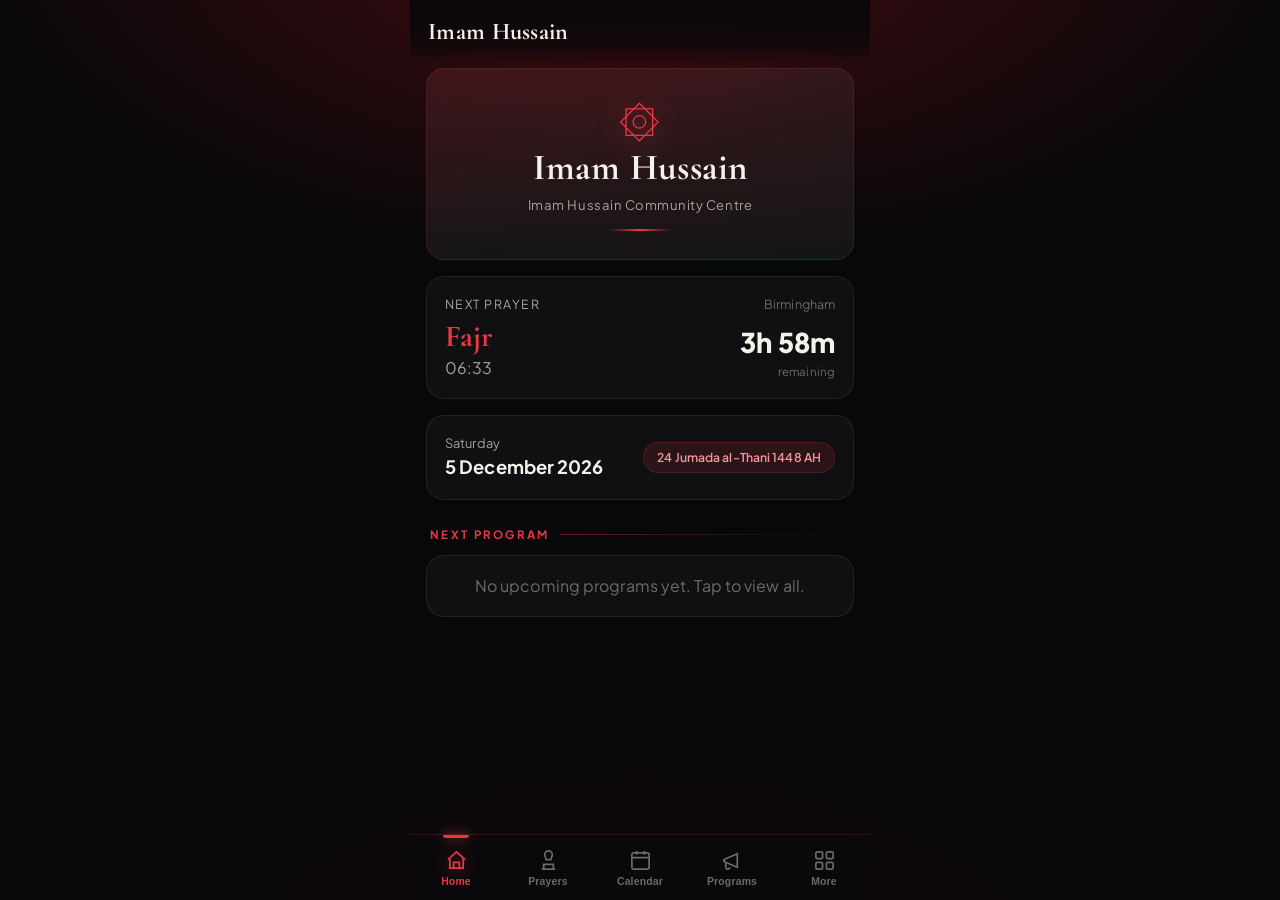
<file: index.html>
<!DOCTYPE html>
<html lang="en">
<head>
<meta charset="UTF-8">
<meta name="viewport" content="width=device-width, initial-scale=1.0, viewport-fit=cover, user-scalable=no">
<meta name="apple-mobile-web-app-capable" content="yes">
<meta name="mobile-web-app-capable" content="yes">
<meta name="apple-mobile-web-app-status-bar-style" content="black-translucent">
<meta name="apple-mobile-web-app-title" content="Imam Hussain">
<meta name="theme-color" content="#08080A">
<meta name="robots" content="noindex, nofollow">
<title>Imam Hussain</title>
<link rel="manifest" href="manifest.json">
<link rel="apple-touch-icon" href="icons/apple-touch-icon.png?v=2">
<link rel="icon" type="image/png" href="icons/icon-192.png?v=2">
<link rel="preconnect" href="https://fonts.googleapis.com">
<link rel="preconnect" href="https://fonts.gstatic.com" crossorigin>
<link href="https://fonts.googleapis.com/css2?family=Amiri:wght@400;700&family=Cormorant+Garamond:wght@500;600;700&family=Plus+Jakarta+Sans:wght@400;500;600;700;800&display=swap" rel="stylesheet">
<link rel="stylesheet" href="css/styles.css">
</head>
<body>
<div id="app">
  <header class="appbar">
    <button class="back" id="backBtn" hidden aria-label="Back">‹</button>
    <div class="title" id="appTitle">Imam Hussain</div>
    <div class="spacer"></div>
  </header>

  <main id="view"><div class="spinner"></div></main>

  <nav class="navbar" id="navbar"></nav>
</div>

<script type="module" src="js/app.js"></script>
</body>
</html>
</file>
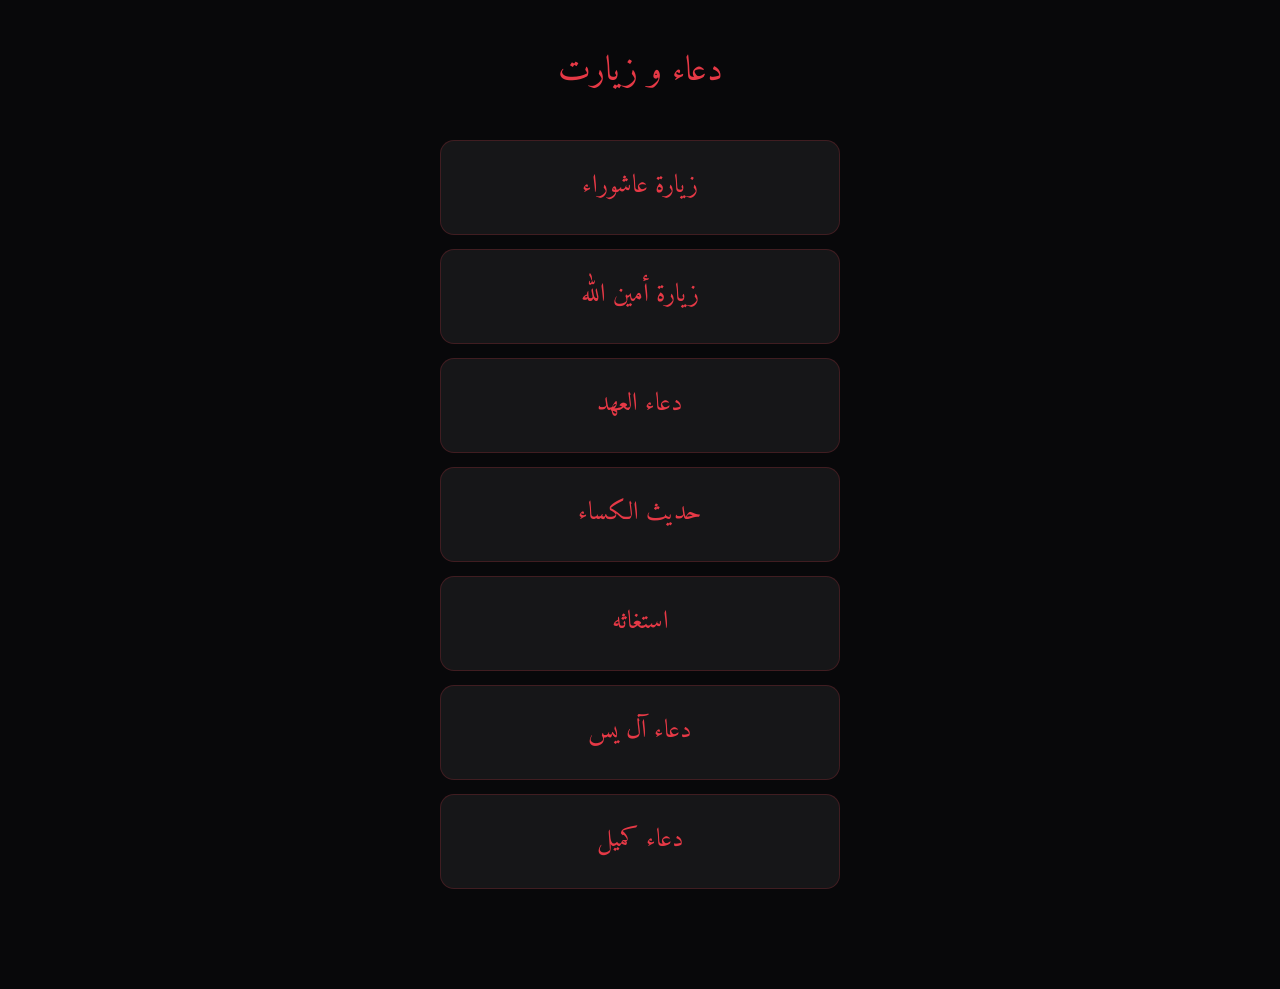
<file: dua/index.html>
<!DOCTYPE html>
<html lang="ar" dir="rtl">
<head>
<meta charset="UTF-8">
<meta name="viewport" content="width=device-width, initial-scale=1.0, user-scalable=no">
<meta name="apple-mobile-web-app-capable" content="yes">
<meta name="apple-mobile-web-app-status-bar-style" content="black-translucent">
<meta name="theme-color" content="#08080A">
<title>دعاء و زيارت</title>
<link rel="manifest" href="manifest.json">
<link rel="apple-touch-icon" href="icon-192.png">
<link rel="preconnect" href="https://fonts.googleapis.com">
<link rel="preconnect" href="https://fonts.gstatic.com" crossorigin>
<link href="https://fonts.googleapis.com/css2?family=Amiri:wght@400;700&family=Cormorant+Garamond:wght@600;700&family=Vazirmatn:wght@400;500;700&family=Plus+Jakarta+Sans:wght@400;600;700&display=swap" rel="stylesheet">
<style>
* { margin:0; padding:0; box-sizing:border-box; }
body {
  font-family: 'Traditional Arabic', 'Scheherazade', 'Amiri', serif;
  background: #08080A;
  color: #FFFFFF;
  min-height: 100vh;
  -webkit-user-select: none; user-select: none;
}

/* ===== MENU PAGE ===== */
#menuPage {
  display: flex;
  flex-direction: column;
  align-items: center;
  padding: 40px 20px 100px;
  min-height: 100vh;
}
.menu-title {
  color: #E63946;
  font-size: 2.2em;
  margin-bottom: 8px;
  text-align: center;
}
.menu-subtitle {
  color: #A8A29B;
  font-size: 1em;
  margin-bottom: 30px;
  text-align: center;
}
.menu-grid {
  display: flex;
  flex-direction: column;
  gap: 14px;
  width: 100%;
  max-width: 400px;
}
.menu-card {
  background: rgba(255,255,255,0.06);
  border: 1px solid rgba(230,57,70,0.2);
  border-radius: 14px;
  padding: 22px 20px;
  cursor: pointer;
  transition: all 0.2s;
  text-align: center;
}
.menu-card:hover, .menu-card:active {
  background: rgba(230,57,70,0.12);
  border-color: #E63946;
  transform: scale(1.02);
}
.menu-card-title {
  color: #E63946;
  font-size: 1.6em;
  margin-bottom: 4px;
}
.menu-card-desc {
  color: #A8A29B;
  font-size: 0.85em;
}

/* ===== READER PAGE ===== */
#readerPage {
  display: none;
  flex-direction: column;
  min-height: 100vh;
}
.reader-header {
  background: rgba(8,8,10,0.95);
  border-bottom: 1px solid rgba(230,57,70,0.3);
  padding: 14px 16px;
  display: flex;
  align-items: center;
  justify-content: space-between;
  position: sticky;
  top: 0;
  z-index: 10;
  backdrop-filter: blur(10px);
}
.back-btn {
  background: none;
  border: 1px solid rgba(230,57,70,0.4);
  color: #E63946;
  padding: 6px 14px;
  border-radius: 8px;
  font-size: 1em;
  cursor: pointer;
  font-family: inherit;
}
.back-btn:active { background: rgba(230,57,70,0.15); }
.reader-title {
  color: #E63946;
  font-size: 1.3em;
  flex: 1;
  text-align: center;
  margin: 0 10px;
}
.font-controls {
  display: flex;
  gap: 6px;
}
.font-btn {
  background: none;
  border: 1px solid rgba(230,57,70,0.4);
  color: #E63946;
  width: 32px;
  height: 32px;
  border-radius: 8px;
  font-size: 1.1em;
  cursor: pointer;
  display: flex;
  align-items: center;
  justify-content: center;
}
.font-btn:active { background: rgba(230,57,70,0.15); }

.reader-body {
  padding: 20px 18px 120px;
  flex: 1;
  overflow-y: auto;
}
.dua-text {
  font-size: 1.5em;
  line-height: 2.2;
  text-align: justify;
  color: #f0f0f0;
}
.dua-text .section-title {
  color: #E63946;
  font-size: 1.1em;
  text-align: center;
  display: block;
  margin: 20px 0 10px;
  font-weight: bold;
}
.dua-text .repeat-note {
  color: #A8A29B;
  font-size: 0.7em;
  text-align: center;
  display: block;
  margin: 10px 0;
  font-style: italic;
}
.dua-text .instruction {
  color: #E63946;
  font-size: 0.75em;
  text-align: center;
  display: block;
  margin: 12px 0;
  opacity: 0.8;
}
.dua-text .farsi {
  display: none;
  color: #F2949B;
  font-size: 0.75em;
  line-height: 1.8;
  margin: 4px 0 16px;
  padding: 8px 12px;
  border-right: 2px solid rgba(230,57,70,0.3);
  font-family: 'Vazirmatn', 'B Nazanin', 'Tahoma', sans-serif;
}
.show-farsi .farsi {
  display: block;
}
.translate-btn {
  background: none;
  border: 1px solid rgba(230,57,70,0.4);
  color: #E63946;
  padding: 6px 10px;
  border-radius: 8px;
  font-size: 0.75em;
  cursor: pointer;
  font-family: inherit;
  white-space: nowrap;
}
.translate-btn:active { background: rgba(230,57,70,0.15); }
.translate-btn.active {
  background: rgba(230,57,70,0.2);
  border-color: #E63946;
}

/* ===== AUDIO PLAYER ===== */
.audio-player {
  display: none;
  position: fixed;
  bottom: 0;
  left: 0;
  right: 0;
  background: rgba(8,8,10,0.97);
  border-top: 1px solid rgba(230,57,70,0.3);
  padding: 10px 16px;
  z-index: 20;
  backdrop-filter: blur(10px);
}
.audio-player.visible { display: block; }
.audio-controls {
  display: flex;
  align-items: center;
  gap: 12px;
}
.play-btn {
  background: none;
  border: 2px solid #E63946;
  color: #E63946;
  width: 40px;
  height: 40px;
  border-radius: 50%;
  font-size: 1.2em;
  cursor: pointer;
  display: flex;
  align-items: center;
  justify-content: center;
  flex-shrink: 0;
}
.play-btn:active { background: rgba(230,57,70,0.2); }
.speed-btn {
  background: none;
  border: 1px solid rgba(230,57,70,0.4);
  color: #E63946;
  min-width: 42px;
  height: 30px;
  padding: 0 8px;
  border-radius: 8px;
  font-size: 0.8em;
  cursor: pointer;
  font-family: inherit;
  flex-shrink: 0;
}
.speed-btn:active { background: rgba(230,57,70,0.2); }
.audio-progress-wrap {
  flex: 1;
  display: flex;
  align-items: center;
  gap: 8px;
}
.audio-progress-bar {
  flex: 1;
  height: 4px;
  background: rgba(255,255,255,0.15);
  border-radius: 2px;
  cursor: pointer;
  position: relative;
}
.audio-progress-fill {
  height: 100%;
  background: #E63946;
  border-radius: 2px;
  width: 0%;
  transition: width 0.2s;
}
.audio-time {
  color: #A8A29B;
  font-size: 0.7em;
  min-width: 38px;
  text-align: center;
  font-family: monospace;
  direction: ltr;
}

/* Scroll progress */
.progress-bar {
  position: fixed;
  top: 0;
  left: 0;
  height: 3px;
  background: #E63946;
  z-index: 20;
  transition: width 0.1s;
  width: 0%;
}

</style>
</head>
<body>

<div class="progress-bar" id="progressBar"></div>

<!-- MENU PAGE -->
<div id="menuPage">
  <div class="menu-title">دعاء و زيارت</div>
  <div class="menu-subtitle"></div>

  <div class="menu-grid">
    <div class="menu-card" onclick="openDua('ashura')">
      <div class="menu-card-title">زيارة عاشوراء</div>
      <div class="menu-card-desc"></div>
    </div>
    <div class="menu-card" onclick="openDua('ameenallah')">
      <div class="menu-card-title">زيارة أمين الله</div>
      <div class="menu-card-desc"></div>
    </div>
    <div class="menu-card" onclick="openDua('ahd')">
      <div class="menu-card-title">دعاء العهد</div>
      <div class="menu-card-desc"></div>
    </div>
    <div class="menu-card" onclick="openDua('kisa')">
      <div class="menu-card-title">حديث الكساء</div>
      <div class="menu-card-desc"></div>
    </div>
    <div class="menu-card" onclick="openDua('isteghasa')">
      <div class="menu-card-title">استغاثه</div>
      <div class="menu-card-desc"></div>
    </div>
    <div class="menu-card" onclick="openDua('aleyasin')">
      <div class="menu-card-title">دعاء آل يس</div>
      <div class="menu-card-desc"></div>
    </div>
    <div class="menu-card" onclick="openDua('kumayl')">
      <div class="menu-card-title">دعاء كميل</div>
      <div class="menu-card-desc"></div>
    </div>
  </div>

</div>

<!-- READER PAGE -->
<div id="readerPage">
  <div class="reader-header">
    <button class="back-btn" onclick="goBack()">&#x2190;</button>
    <div class="reader-title" id="readerTitle"></div>
    <div class="font-controls">
      <button class="translate-btn" id="translateBtn" onclick="toggleTranslation()">فارسی</button>
      <button class="font-btn" onclick="changeFontSize(-2)">A-</button>
      <button class="font-btn" onclick="changeFontSize(2)">A+</button>
    </div>
  </div>
  <div class="reader-body" id="readerBody">
    <div class="dua-text" id="duaText"></div>
  </div>
  <div class="audio-player" id="audioPlayer">
    <div class="audio-controls">
      <button class="play-btn" id="playBtn" onclick="toggleAudio()">&#9654;</button>
      <div class="audio-progress-wrap">
        <span class="audio-time" id="audioCurrentTime">0:00</span>
        <div class="audio-progress-bar" id="audioProgressBar" onclick="seekAudio(event)">
          <div class="audio-progress-fill" id="audioProgressFill"></div>
        </div>
        <span class="audio-time" id="audioDuration">0:00</span>
      </div>
      <button class="speed-btn" id="speedBtn" onclick="cycleSpeed()">1x</button>
    </div>
  </div>
</div>

<script>
// ===== DUA TEXTS =====
const duas = {
  kumayl: {
    title: 'دعاء كميل',
    text: `اَللَّهُمَّ إِنِّي أَسْألُكَ بِرَحْمَتِكَ الَّتِي وَسِعَتْ كُلَّ شَيٍْء وَبِقُوَّتِكَ الَّتِي قَهَرْتَ بِهَا كُلَّ شَيٍْء وَخَضَعَ لَهَا كُلُّ شَيٍْء وَذَلَّ لَهَا كُلُّ شَيٍْء وَبِجَبرُوتِكَ الَّتِي غَلَبْتَ بِهَا كُلَّ شَيٍْء وَبِعِزَّتِكَ الَّتِي لا يَقُومُ لَهَا شَيْءٌ وَبِعَظَمَتِكَ الَّتِي مَلأَتْ كُلَّ شَيٍْء وَبِسُلْطَانِكَ الَّذِي عَلاَ كُلَّ شَيٍْء وَبِوَجْهِكَ الْبَاقِي بَعْدَ فَنَاءِ كُلِّ شَيٍْء وَبِأَسْمَائِكَ الَّتِي مَلأَتْ أَرْكَانَ كُلِّ شَيٍْء وَبِعِلْمِكَ الَّذِي أَحَاطَ بِكُلِّ شَيٍْء وَبِنُورِ وَجْهِكَ الَّذِي أَضَاءَ لَهُ كُلُّ شَيٍْء

يَا نُورُ يَا قُدُّوسُ يَا أَوَّلَ الأَوَّلِينَ وَيَا آخِرَ الآخِرِينَ

اللَّهُمَ اغْفِرْ لِي الذُّنُوبَ الَّتِي تَهتِكُ الْعِصَمَ اللَّهُمَ اغْفِرْ لِي الذُّنُوبَ الَّتِي تُنْزِلُ النِّقَمَ اللَّهُمَ اغْفِرْ لِي الذُّنُوبَ الَّتِي تُغيِّرُ النِّعَمَ اَللَّهُمَّ اغْفِرْ لِي الذُّنُوبَ الَّتِي تَحْبِسُ الدُّعَاءَ اَللَّهُمَّ اغْفِرْ لِي الذُّنُوبَ الَّتِي تَقْطَعُ الرََّّجَاءَ اَللَّهُمَّ اغْفِرْ لِي الذُّنُوبَ الَّتِي تُنْزِلُ البَلاءَ اَللَّهُمَّ اغْفِرْ لِي كُلَّ ذَنْبٍ أَذْنَبْتُهُ وَكُلَّ خَطِيئَةٍ أَخْطَأْتُهَا

اَللَّهُمَّ إِنِّي أَتَقَرَّبُ إِلَيْكَ بِذِكْرِكَ وَأَسْتَشْفِعُ بِكَ إِلَي نَفْسِكَ وَأَسْألُكَ بِجُودِكَ أَن تُدْنِيَنِي مِن قُرْبِكَ وَأَن تُوزِعَنِي شُكْرَكَ وَأَن تُلْهِمَنِي ذِكْرَكَ

اَللَّهُمَّ إِنِّي أَسْألُكَ سُؤَالَ خَاضِعٍ مُّتَذَلِّلٍ خَاشِعٍ أَن تُسَامِحَنِي وَتَرْحَمَنِي وَتَجْعلَنِي بِقَسَمِكَ رَاضِياً قَانِعاً، وَفِي جَمِيعِ الأَحْوَاِل مُتَوَاضِعاً

اَللَّهُمَّ وَأَسْألُكَ سُؤَالَ مَنِ اشْتَدَّتْ فَاقَتُهُ وَأَنزَلَ بِكَ عِنْدَ الشَّدَائِدِ حَاجَتَهُ وَعَظُمَ فِيمَا عِنْدَكَ رَغْبَتُهُ

اَللَّهُمَّ عَظُمَ سُلْطَانُكَ وَعَلاَ مَكَانُكَ وَخَفِي مَكْرُكَ وَظَهَرَ أَمْرُكَ وَغَلَبَ قَهْرُكَ وَجَرَتْ قُدْرَتُكَ وَلا يُمْكِنُ الْفِرَارُ مِنْ حُكُومَتِكَ

اَللَّهُمَّ لا أَجِدُ لِذُنُوبِي غَافِراً وَّلا لِقَبَائِحِي سَاتِراً وَّلا لِشَيٍْء مِّنْ عَمَلِي الْقَبِيحِ بِالْحَسَنِ مُبَدِّلاً غَيْرَكَ لا إِلَهَ إِلاَّ أَنتَ

سُبْحَانَكَ وَبِحَمْدِكَ ظَلَمْتُ نَفْسِي وَتَجَرَّأْتُ بِجَهْلِي وَسَكَنتُ إِلَي قَدِيمِ ذِكْرِكَ لِي وَمَنِّكَ عَلَيَّ

اَللَّهُمَّ مَوْلايَ كَم مِّن قَبِيحٍ سَتَرْتَهُ وَكَم مِّن فَاِدحٍ مِّنَ البَلاءِ أَقَلْتَهُ وَكَم مِّنْ عِثَارٍ وَّقَيْتَهُ وَكَم مِّن مَّكْرُوهٍ دَفَعْتَهُ وَكَم مِّن ثَنَاٍء جَمِيلٍ لَّسْتُ أَهْلاً لَّهُ نَشَرْتَهُ

اَللَّهُمَّ عَظُمَ بَلائِي وَأَفْرَطَ بِي سُوءُ حَاِلي وَقَصُرَتْ بِي أَعْمَاِلي وَقَعَدَتْ بِي أَغْلاَلِي وَحَبَسَنِي عَن نَّفْعِي بُعْدُ آمَاِلي وَخَدَعَتْنِي الدُّنْيَا بِغُرُورِهَا وَنَفْسِي بِجِنَايَتِهَا وَمِطَاِلي

يَا سَيِّدِي فَأَسْألُكَ بِعِزَّتِكَ أَن لا يَحْجُبَ عَنْكَ دُعَائِي سُوءُ عَمَلِي وَفِعَاِلي وَلا تَفْضَحَنِي بِخَفِيِّ مَا اطَّلَعْتَ عَلَيْهِ مِنْ سِرِّي وَلا تُعَاجِلْنِي بِالْعُقُوبَةِ عَلَى مَا عَمِلْتُهُ فِي خَلَوَاتِي مِنْ سُوءِ فِعْلِي وَإِسَاءَتِي، وَدَوَامِ تَفْرِيطِي وَجَهَالَتِي وَكَثْرَةِ شَهَوَاتِي وَغَفْلَتِي

وَكُنِ اَللَّهُمَّ بِعِزَّتِكَ لِي فِي كُلِّ الأَحْوَاِل رَؤُوفاً وَّعَلَيَّ فِي جَمِيعِ الأُمُورِ عَطُوفاً

إِلَهِي وَرَبِّي مَن لِّي غَيْرُكَ أَسْألُهُ كَشْفَ ضُرِّي وَالْنَّظَرَ فِي أَمْرِي!

إِلَهِي وَمَوْلاي أَجْرَيْتَ عَلَيَّ حُكْماً اتَّبَعْتُ فِيهِ هَوَى نَفْسِي، وَلَمْ أَحْتَرِسْ فِيهِ مِن تَزْيينِ عَدُوِّي، فَغَرَّنِي بِمَا أَهْوَى وَأَسْعَدَهُ عَلَى ذَلِكَ القَضَاءُ فَتَجَاوَزْتُ بِمَا جَرَى عَلَيَّ مِنْ ذَلِكَ بَعْضَ حُدُودِكَ وَخَالَفْتُ بَعْضَ أَوَامِرِكَ فَلَكَ الْحُجَّةُ عَلَيَّ فِي جَمِيعِ ذَلِكَ وَلا حُجَّةَ لِي فِيمَا جَرَي عَلَيَّ فِيهِ قَضَاؤُكَ، وَأَلْزَمَنِي حُكْمُكَ وَبَلاؤُكَ

وَقَدْ أَتَيْتُكَ يَا إِلَهِي بَعْدَ تَقْصِيرِي وَإِسْرَافِي عَلَى نَفْسِي مُعْتَذِراً نَّادِماً، مُّنْكَسِراً مُّسْتَقِيلاً مُّسْتَغْفِراً مُّنِيباً، مُّقِرّاً مُّذْعِناً مُّعْتَرِفاً لا أَجِدُ مَفَرّاً مِّمَّا كَانَ مِنِّي وَلا مَفْزَعاً أَتَوَجَّهُ إِلَيْهِ في أَمْرِي غَيْرَ قَبُولِكَ عُذْرِي، وَإِدخَاِلكَ إِيَاي فِي سَعَةٍ مِّن رَّحْمَتِكَ

اَللَّهُمَّ فَاقْبَل عُذْرِي وَارْحَمْ شِدَّةَ ضُرِّي وَفُكَّنِي مِن شَدِّ وَثَاقِي يَا رَبِّ ارْحَمْ ضَعْفَ بَدَنِي وَرِقَّةَ جِلْدِي وَدِقَّةَ عَظْمِي

يَا مَنْ بَدَأَ خَلْقِي وَذِكْرِي وَتَرْبِيَتِي وَبِرِّي وَتَغْذِيَتِي هَبْنِي لابْتِدَاءِ كَرَمِكَ وَسَاِلفِ بِرِّكَ بِي

يَا إِلَهِي وَسَيِّدِي وَرَبِّي أَتُرَاكَ مُعَذِّبِي بِنَارِكَ بَعْدَ تَوْحِيدِكَ وَبَعْدَ مَا انْطَوَى عَلَيْهِ قَلْبِي مِن مَّعْرِفَتِكَ وَلَهِجَ بِهِ لِسَانِي مِنْ ذِكْرِكَ وَاعْتَقَدَهُ ضَمِيرِي مِنْ حُبِّكَ وَبَعْدَ صِدْقِ اعْتِرَافِي وَدُعَائِي خَاضِعاً لِّرُبُوبِيَّتِكَ هَيْهَاتَ أَنتَ أَكْرَمُ مِنْ أَن تُضَيِّعَ مَن رَّبَّيْتَهُ أَوْ تُبْعِدَ مَنْ أَدْنَيْتَهُ أَوْ تُشَرِّدَ مَنْ آوَيْتَهُ أَوْ تُسْلِّمَ إِلىَ الْبلاءِ مَن كَفَيْتَهُ وَرَحِمْتَهُ

وَلَيْتَ شِعْرِي يَا سَيِّدِي وَإِلَهِي وَمَوْلاي أَتُسَلِّطُ النَّارَ عَلَى وُجُوهٍ خَرَّتْ لِعَظَمَتِكَ سَاجِدَةً وَّعَلَى أَلْسُنٍ نَّطَقَتْ بِتَوْحِيدِكَ صَادِقَةً وَّبِشُكْرِكَ مَادِحَةً وَّعَلَى قُلُوبٍ اعْتَرَفَتْ بِإِلَهِيَّتِكَ مُحَقِّقَةً وَّعَلَى ضَمَائِرَ حَوَتْ مِنَ الْعِلْمِ بِكَ حَتَّى صَارَتْ خَاشِعَةً وَّعَلَى جَواِرحَ سَعَتْ إِلَى أَوْطَانِ تَعَبُّدِكَ طَائِعَةً وَّأَشَارَتْ بِاسْتِغْفَارِكَ مُذْعِنَةً مَّا هَكَذَا الظَّنُّ بِكَ وَلا أُخْبِرْنَا بِفَضْلِكَ عَنكَ

يَا كَرِيمُ، يَا رَبِّ وَأَنتَ تَعْلَمُ ضَعْفِي عَن قَلِيلٍ مِّن بَلاءِ الدُّنْيَا وَعُقُوبَاتِهَا، وَمَا يَجْرِي فِيهَا مِنَ الْمَكَارِهِ عَلَى أَهْلِهَا عَلَى أَنَّ ذَلِكَ بَلاءٌ وَّمَكْرُوهٌ، قَلِيلٌ مَّكْثُهُ، يَسِيرٌ بَقَاؤُهُ، قَصِيرٌ مُّدَّتُهُ فَكَيْفَ احْتِمَاِلي لِبَلاءِ الآخِرَةِ وَجَلِيلِ وُقُوعِ الْمَكَارِهِ فِيهَا! وَهُوَ بَلاءٌ تَطُولُ مُدَّتُهُ، وَيَدُومُ مَقَامُهُ، وَلا يُخَفَّفُ عَنْ أَهْلِهِ لأَنَّهُ لا يَكُونُ إِلاَّ عَنْ غَضَبِكَ وَانتِقَامِكَ وَسَخَطِكَ وَهَذَا مَا لا تَقُومُ لَهُ السَّمَاوَاتُ وَالأَرْضُ

يَا سَيِّدِي فَكَيْفَ بِي وَأَنَا عَبْدُكَ الضَّعِيفُ الذَّلِيلُ الْحَقِيرُ الْمِسْكِينُ الْمُسْتَكِينُ

يَا إِلَهِي وَرَبِّي وَسَيِّدِي وَمَوْلاي لأَيِّ الأُمُورِ إِلَيْكَ أَشْكُو وَلِمَا مِنْهَا أَضِجُّ وَأَبْكِي لأَلِيمِ الْعَذَابِ وَشِدَّتِهِ! أَمْ لِطُولِ الْبَلاءِ وَمُدَّتِهِ!

فَلَئِن صَيَّرْتَنِي لِلْعُقُوبَاتِ مَعَ أَعْدَائِكَ وَجَمَعْتَ بَيْنِي وَبَيْنَ أَهْلِ بَلائِكَ وَفَرَّقْتَ بَيْنِي وَبَيْنَ أَحِبَّائِكَ وَأَوْلِيَائِكَ فَهَبْنِي يَا إِلَهِي وَسَيِّدِي وَمَوْلاي وَرَبِّي صَبَرْتُ عَلَى عَذَابِكَ، فَكَيْفَ أَصْبِرُ عَلَى فِرَاقِكَ وَهَبْنِي صَبَرْتُ عَلَى حَرِّ نَارِكَ، فَكَيْفَ أَصْبِرُ عَنِ النَّظَرِ إِلَى كَرَامَتِكَ أَمْ كَيْفَ أَسْكُنُ فِي النَّارِ وَرَجَائِي عَفْوُكَ

فَبِعِزَّتِكَ يَا سَيِّدِي وَمَوْلاي أُقْسِمُ صَادِقاً، لَئِن تَرَكْتَنِي نَاطِقاً لأَضِجَّنَّ إِلَيْكَ بَيْنَ أَهْلِهَا ضَجِيجَ الآمِلِينَ وَلأَصْرُخَنَّ إِلَيكَ صُرَاخَ المُسْتَصْرِخِينَ وَلأَبْكِيَنَّ عَلَيْكَ بُكَاءَ الفَاقِدِينَ وَلأُنَادِيَنَّكَ أَيْنَ كُنتَ يَا وَلِيَّ الْمُؤْمِنِينَ يَا غَايَةَ آمَاِل العَارِفِينَ يَا غِيَاثَ المُسْتَغِيثِينَ يَا حَبِيبَ قُلُوبِ الصَّادِقِينَ وَيَا إِلَهَ العَالَمِينَ

أَفَتُرَاكَ، سُبْحَانَكَ يَا إِلَهِي وَبِحَمْدِكَ، تَسْمَعُ فِيهَا صَوْتَ عَبْدٍ مُّسْلِمٍ سُجِنَ فِيهَا بِمُخَالَفَتِهِ وَذَاقَ طَعْمَ عَذَابِهَا بِمَعْصِيَتِهِ وَحُبِسَ بَيْنَ أَطْبَاقِهَا بِجُرْمِهِ وَجَرِيرَتِهِ وَهُوَ يَضِجُّ إلَيْكَ ضَجِيجَ مُؤَمِّلٍ لِّرَحْمَتِكَ وَيُنَادِيكَ بِلِسَانِ أَهْلِ تَوْحِيدِكَ وَيَتَوَسَّلُ إلَيْكَ بِرُبُوبِيَّتِكَ

يَا مَوْلاي فَكَيْفَ يَبقَى فِي الْعَذَابِ وَهُوَ يَرْجُو مَا سَلَفَ مِنْ حِلْمِكَ أَمْ كَيْفَ تُؤْلِمُهُ النَّارُ وَهُوَ يَامَلُ فَضْلَكَ وَرَحْمَتَكَ أَمْ كَيْفَ يُحْرِقُهُ لَهِيبُهَا وَأَنتَ تَسْمَعُ صَوْتَهُ وَتَرَى مَكَانَهُ أَمْ كَيْفَ يَشْتَمِلُ عَلَيْهِ زَفِيرُهَا وَأَنتَ تَعْلَمُ ضَعْفَهُ أَمْ كَيْفَ يَتَقَلْقَلُ بَيْنَ أَطْبَاقِهَا وَأَنتَ تَعْلَمُ صِدْقَهُ أَمْ كَيْفَ تَزْجُرُهُ زَبَانِيَتُهَا وَهُوَ يُنَادِيكَ يَا رَبَّهُ أَمْ كَيْفَ يَرْجُو فَضْلَكَ فِي عِتْقِهِ مِنْهَا فَتَتْرُكُهُ فِيهَا

هَيهَاتَ مَا ذَلِكَ الظَّنُّ بِكَ وَلا الْمَعْرُوفُ مِن فَضْلِكَ وَلا مُشْبِهٌ لِمَا عَامَلْتَ بِهِ الْمُوَحِّدِينَ مِنْ بِرِّكَ وَإِحْسَانِكَ فَبِالْيَقِينِ أَقْطَعُ لَوْلا مَا حَكَمْتَ بِهِ مِن تَعْذِيبِ جَاحِدِيكَ وَقَضَيْتَ بِهِ مِنْ إِخْلاَدِ مُعَانِدِيكَ لَجَعَلْتَ النَّارَ كُلَّهَا بَرْداً وَّسَلاَماً، وَمَا كَانَ لأَحَدٍ فِيهَا مَقَرّاً وَّلا مُقَاماً

لَّكِنَّكَ تَقَدَّسَتْ أَسْمَاؤُكَ أَقْسَمْتَ أَنْ تَمْلأَهَا مِنَ الْكَافِرِينَ، مِنَ الْجِنَّةِ وَالنَّاسِ أَجْمَعِينَ وَأَن تُخَلِّدَ فِيهَا الْمُعَانِدِينَ

وَأَنتَ جَلَّ ثَنَاؤُكَ قُلْتَ مُبْتَدَئاً، وَّتَطَوَّلْتَ بِالإِنْعَامِ مُتَكَرِّماً: أَفَمَن كَانَ مُؤْمِنًا كَمَن كَانَ فَاسِقًا ۚ لَّا يَسْتَوُونَ

إِلَهِي وَسَيِّدِي فَأَسْألُكَ بِالْقُدْرَةِ الَّتِي قَدَّرْتَهَا وَبِالْقَضِيَّةِ الَّتِي حَتَمْتَهَا وَحَكَمْتَهَا وَغَلَبْتَ مَنْ عَلَيْهِ أَجْرَيْتَهَا

أَن تَهَبَ لِي، فِي هذِهِ اللَّيْلَةِ، وَفِي هَذِهِ السَّاعَةِ كُلَّ جُرْمٍ أَجْرَمْتُهُ وَكُلَّ ذَنْبٍ أَذْنَبْتُهُ وَكُلَّ قَبِيحٍ أَسْرَرْتُهُ وَكُلَّ جَهْلٍ عَمِلْتُهُ، كَتَمْتُهُ أَوْ أَعْلَنتُهُ، أَخفَيْتُهُ أَوْ أَظْهَرْتُهُ

وَكُلَّ سَيِّئَةٍ أَمَرْتَ بِإِثْبَاتِهَا الْكِرَامَ الكَاتِبِينَ الَّذِينَ وَكَّلْتَهُم بِحِفْظِ مَا يَكُونُ مِنِّي وَجَعَلْتَهُمْ شُهُوداً عَلَيَّ مَعَ جَوَارِحِي، وَكُنتَ أَنتَ الرَّقِيبَ عَلَيَّ مِن وَّرَائِهِمْ، وَالشَّاهِدَ لِمَا خَفِي عَنْهُمْ، وَبِرَحْمَتِكَ أَخْفَيْتَهُ، وَبفَضْلِكَ سَتَرْتَهُ

وَأَن تُوَفِّرَ حَظِّي مِن كُلِّ خَيْرٍ تُنْزِلُهُ، أَوْ إِحْسَانٍ تُفْضِلُهُ أَوْ بِرٍّ تَنْشِرُهُ، أَوْ رِزْقٍ تَبْسُطُهُ أَوْ ذَنْبٍ تَغْفِرُهُ أَوْ خَطَأٍ تَسْتُرُهُ

يَا رَبِّ يَا رَبِّ يَا رَبِّ

يَا إِلَهِي وَسَيِّدِي وَمَوْلاي وَمَاِلكَ رِقِّي يَا مَنْ بِيَدِهِ نَاصِيَتِي يَا عَلِيماً بِضُرِّي وَمَسْكَنَتِي يَا خَبِيراً بِفَقْرِي وَفَاقَتِي

يَا رَبِّ يَا رَبِّ يَا رَبِّ

أَسْألُكَ بِحَقِّكَ وَقُدْسِكَ وَأَعْظَمِ صِفَاتِكَ وَأَسْمَائِكَ أن تَجْعَلَ أَوْقَاتِي فِي اللَّيلِ وَالنَّهَارِ بِذِكْرِكَ مَعْمُورَةً، وَبِخِدْمَتِكَ مَوْصُولَةً، وَّأَعْمَاِلي عِنْدَكَ مَقْبُولَةً، حَتَّى تَكُونَ أَعْمَاِلي وَأَوْرَادِي كُلُّهَا وِرْداً وَّاحِداً، وَّحَاِلي فِي خِدْمَتِكَ سَرْمَداً

يَا سَيِّدِي، يَا مَنْ عَلَيْهِ مُعَوَّلِي يَا مَنْ إلَيْهِ شَكَوْتُ أَحْوَاِلي

يَا رَبِّ يَا رَبِّ يَا رَبِّ

قَوِّ عَلَى خِدْمَتِكَ جَوَارِحِي وَاشْدُدْ عَلىَ الْعَزِيمَةِ جَوَانِحِي وَهَبْ لِي الْجِدَّ فِي خَشْيَتِكَ وَالدَّوَامَ فِي الإتِّصَاِل بِخِدْمَتِكَ حَتَّى أَسْرَحَ إِلَيكَ فِي مَيَادِينِ السَّابِقِينَ وَأُسْرِعَ إلَيْكَ فِي الْمبُادِرِينَ وَأَشْتَاقَ إلىَ قُرْبِكَ فِي الْمُشْتَاقِينَ وَأَدْنُوَ مِنْكَ دُنُوَّ الْمُخْلِصِينَ وَأَخَافَكَ مَخَافَةَ الْمُوقِنِينَ وَأَجْتَمِعَ فِي جِوَارِكَ مَعَ الْمُؤْمنِينَ

اَللَّهُمَّ وَمَنْ أَرَادَنِي بِسُوٍء فَأَرِدْهُ وَمَن كَادَنِي فَكِدْهُ

وَاجْعَلْنِي مِنْ أَحَسَنِ عَبِيدِكَ نَصِيباً عِنْدَكَ وَأَقْرَبِهِم مَّنْزِلَةً مِّنْكَ وَأَخَصِّهِمْ زُلْفَةً لَّديْكَ فَإِنَّهُ لا يُنَالُ ذَلِكَ إِلاَّ بِفَضْلِكَ

وَجُدْ لِي بِجُودِكَ وَاعْطِفْ عَلَيَّ بِمَجْدِكَ وَاحْفَظْنِي بِرَحْمَتِكَ وَاجْعَل لِّسَانِي بِذِكْرِكَ لَهِجاً وَّقَلْبِي بِحُبِّكَ مُتَيَّماً وَّمُنَّ عَلَيَّ بِحُسْنِ إِجَابَتِكَ وَأَقِلْنِي عَثْرَتِي وَاغْفِرْ زَلَّتِي

فَإِنَّكَ قَضَيْتَ عَلَى عِبَادِكَ بِعِبَادَتِكَ وَأَمَرْتَهُم بِدُعَائِكَ وَضَمِنتَ لَهُمُ الإِجَابَةَ

فَإِلَيْكَ يَا رَبِّ نَصَبْتُ وَجْهِي وَإلَيْكَ يَا رَبِّ مَدَدتُّ يَدِي فَبِعِزَّتِكَ اسْتَجِبْ لِي دُعَائِي وَبَلِّغْنِي مُنَاي وَلا تَقْطَعْ مِن فَضْلِكَ رَجَائِي وَاكْفِنِي شَرَّ الْجِنِّ وَالإِنْسِ مِنْ أَعْدَائِي

يَا سَرِيعَ الرِّضَا اغْفِرْ لِمَن لا يَمْلِكُ إِلاَّ الدُّعَاءَ فَإِنَّكَ فَعَّالٌ لِّمَا تَشَاءُ

يَا مَنْ اسْمُهُ دَوَاءٌ وَذِكْرُهُ شِفَاءٌ وَطَاعَتُهُ غِنًى ارْحَم مَّن رَّأْسُ مَاِلهِ الرَّجَاءُ وَسِلاَحُهُ الْبُكَاءُ

يَا سَاِبغَ النِّعَمِ يَا دَافِعَ النِّقَمِ يَا نُورَ الْمُسْتَوْحِشِينَ فِي الظُّلَمِ يَا عَالِماً لا يُعَلَّمُ

صَلِّ عَلَى مُحَمَّدٍ وَّآلِ مُحَمَّدٍ وافْعَلْ بِي مَا أَنتَ أَهْلُهُ

وَصَلَّى اللَّهُ عَلَى رَسُولِهِ وَالأَئِمَّةِ الْمَيَامِينَ مِنْ آلِهِ وَسَلَّمَ تَسْلِيماً كَثِيراً`
  },

  ashura: {
    title: 'زيارة عاشوراء',
    text: `اَلسَّلاَمُ عَلَيْكَ يَا أَبَا عَبْدِ ٱللَّهِ اَلسَّلاَمُ عَلَيْكَ يَا بْنَ رَسُولِ ٱللَّهِ السَّلاَمُ عَلَيكَ يَا خِيَرَةِ ٱللَّهِ وَٱبْنَ خَيرَتِهِ اَلسَّلاَمُ عَلَيْكَ يَا بْنَ أَمِيرِ ٱلْمُؤْمِنِينَ وَٱبْنَ سَيِّدِ ٱلْوَصِيِّينَ اَلسَّلاَمُ عَلَيْكَ يَا بْنَ فَاطِمَةَ سَيِّدَةِ نِسَاءِ ٱلْعَالَمِينَ اَلسَّلاَمُ عَلَيْكَ يَا ثَارَ ٱللَّهِ وَٱبْنَ ثَارِهِ وَٱلْوِتْرَ ٱلْمَوْتُورَ اَلسَّلاَمُ عَلَيْكَ وَعَلَىٰ ٱلأَرْوَاحِ ٱلَّتِي حَلَّتْ بِفِنَائِكَ عَلَيْكُمْ مِنِّي جَمِيعاً سَلاَمُ ٱللَّهِ أَبَداً مَا بَقيتُ وَبَقِيَ ٱللَّيْلُ وَٱلنَّهَارُ

يَا أَبَا عَبْدِ ٱللَّهِ لَقَدْ عَظُمَتِ ٱلرَّزِيَّةُ وَجَلَّتْ وَعَظُمَتِ ٱلْمُصيبَةُ بِكَ عَلَيْنَا وَعَلَىٰ جَمِيعِ أَهْلِ ٱلإِسْلاَمِ وَجَلَّتْ وَعَظُمَتْ مُصيبَتُكَ فِي ٱلسَّمَاوَاتِ عَلَىٰ جَمِيعِ أَهْلِ ٱلسَّمَاوَاتِ فَلَعَنَ ٱللَّهُ أُمَّةً أَسَّسَتْ أَسَاسَ ٱلظُّلْمِ وَٱلْجَوْرِ عَلَيْكُمْ أَهْلَ ٱلْبَيْتِ وَلَعَنَ ٱللَّهُ أُمَّةً دَفَعَتْكُمْ عَنْ مَقَامِكُمْ وَأَزَالَتْكُمْ عَنْ مَرَاتِبِكُمُ ٱلَّتِي رَتَّبَكُمُ ٱللَّهُ فِيهَا وَلَعَنَ ٱللَّهُ أُمَّةً قَتَلَتْكُمْ وَلَعَنَ ٱللَّهُ ٱلْمُمَهِّدِينَ لَهُمْ بِٱلتَّمْكِينِ مِنْ قِتَالِكُمْ بَرِئْتُ إِلَىٰ ٱللَّهِ وَإِلَيْكُمْ مِنْهُمْ وَمِنْ أَشْيَاعِهِمْ وَأَتْبَاعِهِمْ وَأَوْلِيَائِهِمْ

يَا أَبَا عَبْدِ ٱللَّهِ إِنِّي سِلْمٌ لِمَنْ سَالَمَكُمْ وَحَرْبٌ لِمَنْ حَارَبَكُمْ إِلَىٰ يَوْمِ ٱلْقِيَامَةِ وَلَعَنَ ٱللَّهُ آلَ زِيَادٍ وَآلَ مَرْوَانَ وَلَعَنَ ٱللَّهُ بَنِي أُمَيَّةَ قَاطِبَةً وَلَعَنَ ٱللَّهُ ٱبْنَ مَرْجَانَةَ وَلَعَنَ ٱللَّهُ عُمَرَ بْنَ سَعْدٍ وَلَعَنَ ٱللَّهُ شِمْراً وَلَعَنَ ٱللَّهُ أُمَّةً أَسْرَجَتْ وَأَلْجَمَتْ وَتَنَقَّبَتْ لِقِتَالِكَ

بِأَبِي أَنْتَ وَأُمِّي لَقَدْ عَظُمَ مُصَابِي بِكَ فَأَسْأَلُ ٱللَّهَ ٱلَّذِي أَكْرَمَ مَقَامَكَ وَأَكْرَمَنِي بِكَ أَنْ يَرْزُقَنِي طَلَبَ ثَأْرِكَ مَعَ إِمَامٍ مَنْصُورٍ مِنْ أَهْلِ بَيْتِ مُحَمَّدٍ صَلَّىٰ ٱللَّهُ عَلَيْهِ وَآلِهِ

اَللَّهُمَّ ٱجْعَلْنِي عِنْدَكَ وَجِيهاً بِٱلْحُسَيْنِ عَلَيْهِ ٱلسَّلاَمُ فِي ٱلدُّنْيَا وَٱلآخِرَةِ

يَا أَبَا عَبْدِ ٱللَّهِ إِنِّي أَتَقَرَّبُ إِلَىٰ ٱللَّهِ وَإِلَىٰ رَسُولِهِ وَإِلَىٰ أَمِيرِ ٱلْمُؤْمِنِينَ وَإِلَىٰ فَاطِمَةَ وَإِلَىٰ ٱلْحَسَنِ وَإِلَيْكَ بِمُوَالاَتِكَ وَبِٱلْبَرَاءَةِ مِمَّنْ قَاتَلَكَ وَنَصَبَ لَكَ ٱلْحَرْبَ وَبِٱلْبَرَاءَةِ مِمَّنْ أَسَّسَ أَسَاسَ ٱلظُّلْمِ وَٱلْجَوْرِ عَلَيْكُمْ وَأَبْرَأُ إِلَىٰ ٱللَّهِ وَإِلَىٰ رَسُولِهِ مِمَّنْ أَسَّسَ أَسَاسَ ذٰلِكَ وَبَنَىٰ عَلَيْهِ بُنْيَانَهُ وَجَرَىٰ فِي ظُلْمِهِ وَجَوْرِهِ عَلَيْكُمْ وَعلىٰ أَشْيَاعِكُمْ بَرِئْتُ إِلَىٰ ٱللَّهِ وَإِلَيْكُمْ مِنْهُمْ وَأَتَقَرَّبُ إِلَىٰ ٱللَّهِ ثُمَّ إِلَيْكُمْ بِمُوَالاَتِكُمْ وَمُوَالاَةِ وَلِيِّكُمْ وَبِٱلْبَرَاءَةِ مِنْ أَعْدَائِكُمْ وَٱلنَّاصِبِينَ لَكُمُ ٱلْحَرْبَ وَبِٱلْبَرَاءَةِ مِنْ أَشْيَاعِهِمْ وَأَتْبَاعِهِمْ

إِنِّي سِلْمٌ لِمَنْ سَالَمَكُمْ وَحَرْبٌ لِمَنْ حَارَبَكُمْ وَوَلِيٌّ لِمَنْ وَالاَكُمْ وَعَدُوٌّ لِمَنْ عَادَاكُمْ فَأَسْأَلُ ٱللَّهَ ٱلَّذِي أَكْرَمَنِي بِمَعْرِفَتِكُمْ وَمَعْرِفَةِ أَوْلِيَائِكُمْ وَرَزَقَنِيَ ٱلْبَرَاءَةَ مِنْ أَعْدَائِكُمْ أَنْ يَجْعَلَنِي مَعَكُمْ فِي ٱلدُّنْيَا وَٱلآخِرَةِ وَأَنْ يُثَبِّتَ لِي عِنْدَكُمْ قَدَمَ صِدْقٍ فِي ٱلدُّنْيَا وَٱلآخِرَةِ وَأَسْأَلُهُ أَنْ يُبَلِّغَنِيَ ٱلْمَقَامَ ٱلْمَحْمُودَ لَكُمْ عِنْدَ ٱللَّهِ وَأَنْ يَرْزُقَنِي طَلَبَ ثَأْرِي مَعَ إِمَامِ هُدىًٰ ظَاهِرٍ نَاطِقٍ بِٱلْحَقِّ مِنْكُمْ وَأَسْأَلُ ٱللَّهَ بِحَقِّكُمْ وَبِٱلشَّأْنِ ٱلَّذِي لَكُمْ عِنْدَهُ أَنْ يُعْطِيَنِي بِمُصَابِي بِكُمْ أَفْضَلَ مَا يُعْطِي مُصَاباً بِمُصِيبَتِهِ مُصِيبَةً مَا أَعْظَمَهَا وَأَعْظَمَ رَزِيَّتَهَا فِي ٱلإِسْلاَمِ وَفِي جَمِيعِ ٱلسَّمَاوَاتِ وَٱلأَرْضِ

اَللَّهُمَّ ٱجْعَلْنِي فِي مَقَامِي هٰذَا مِمَّنْ تَنَالُهُ مِنْكَ صَلَوَاتٌ وَرَحْمَةٌ وَمَغْفِرَةٌ

اَللَّهُمَّ ٱجْعَلْ مَحْيَايَ مَحْيَا مُحَمَّدٍ وَآلِ مُحَمَّدٍ وَمَمَاتِي مَمَاتَ مُحَمَّدٍ وَآلِ مُحَمَّدٍ

اَللَّهُمَّ إِنَّ هٰذَا يَوْمٌ تَبَرَّكَتْ بِهِ بَنُو أُمَيَّةَ وَٱبْنُ آكِلَةِ ٱلأَكبَادِ ٱللَّعِينُ ٱبْنُ ٱللَّعِينِ عَلَىٰ لِسَانِكَ وَلِسَانِ نَبِيِّكَ صَلَّىٰ ٱللَّهُ عَلَيْهِ وَآلِهِ فِي كُلِّ مَوْطِنٍ وَمَوْقِفٍ وَقَفَ فِيهِ نَبِيُّكَ صَلَّىٰ ٱللَّهُ عَلَيْهِ وَآلِهِ

اَللَّهُمَّ ٱلْعَنْ أَبَا سُفْيَانَ وَمُعَاوِيَةَ وَيَزيدَ بْنَ مُعَاوِيَةَ عَلَيْهِمْ مِنْكَ ٱللَّعْنَةُ أَبَدَ ٱلآبِدِينَ

وَهٰذَا يَوْمٌ فَرِحَتْ بِهِ آلُ زِيَادٍ وَآلُ مَرْوَانَ بِقَتْلِهِمُ ٱلْحُسَيْنَ صَلَوَاتُ ٱللَّهِ عَلَيْهِ

اَللَّهُمَّ فَضَاعِفْ عَلَيْهِمُ ٱللَّعْنَ مِنْكَ وَٱلْعَذَابَ ٱلأَلِيمَ

اَللَّهُمَّ إِنِّي أَتَقَرَّبُ إِلَيْكَ فِي هٰذَا ٱلْيَوْمِ وَفِي مَوْقِفِي هٰذَا وَأَيَّامِ حَيَاتِي بِٱلْبَرَاءَةِ مِنْهُمْ وَٱللَّعْنَةِ عَلَيْهِمْ وَبِٱلْمُوَالاَةِ لِنَبِيِّكَ وَآلِ نَبِيِّكَ عَلَيْهِ وَعَلَيْهِمُ ٱلسَّلاَمُ

<span class="repeat-note">تقول مائة مرة:</span>

اَللَّهُمَّ ٱلْعَنْ أَوَّلَ ظَالِمٍ ظَلَمَ حَقَّ مُحَمَّدٍ وَآلِ مُحَمَّدٍ وَآخِرَ تَابِعٍ لَهُ عَلَىٰ ذٰلِكَ اَللَّهُمَّ ٱلْعَنِ ٱلْعِصَابَةَ ٱلَّتِي جَاهَدَتِ ٱلْحُسَيْنَ وَشَايَعَتْ وَبَايَعَتْ وَتَابَعَتْ عَلَىٰ قَتْلِهِ اَللَّهُمَّ ٱلْعَنْهُمْ جَمِيعاً

<span class="repeat-note">تقول مائة مرة:</span>

اَلسَّلاَمُ عَلَيْكَ يَا أَبَا عَبْدِ ٱللَّهِ وَعَلَىٰ ٱلأَرْوَاحِ ٱلَّتِي حَلَّتْ بِفِنَائِكَ عَلَيْكَ مِنِّي سَلاَمُ ٱللَّهِ أَبَداً مَا بَقيتُ وَبَقِيَ ٱللَّيْلُ وَٱلنَّهَارُ وَلاَ جَعَلَهُ ٱللَّهُ آخِرَ ٱلْعَهْدِ مِنِّي لِزِيَارَتِكُمْ اَلسَّلاَمُ عَلَىٰ ٱلْحُسَيْنِ وَعَلَىٰ عَلِيِّ بْنِ ٱلْحُسَيْنِ وَعَلَىٰ أَوْلاَدِ ٱلْحُسَيْنِ وَعَلَىٰ أَصْحَابِ ٱلْحُسَيْنِ

<span class="section-title">ثم تقول:</span>

اَللَّهُمَّ خُصَّ أَنْتَ أَوَّلَ ظَالِمٍ بِٱللَّعْنِ مِنِّي وَٱبْدَأْ بِهِ أَوَّلًا ثُمَّ ٱلْعَنِ ٱلثَّانِيَ وَٱلثَّالِثَ وَٱلرَّابِعَ اَللَّهُمَّ ٱلْعَنْ يَزِيدَ خَامِساً وَٱلْعَنْ عُبَيْدَ ٱللَّهِ بْنَ زِيَادٍ وَٱبْنَ مَرْجَانَةَ وَعُمَرَ بْنَ سَعْدٍ وَشِمْراً وَآلَ أَبِي سُفْيَانَ وَآلَ زِيَادٍ وَآلَ مَرْوَانَ إِلَىٰ يَوْمِ ٱلْقِيَامَةِ

<span class="section-title">ثم تسجد وتقول:</span>

اَللَّهُمَّ لَكَ ٱلْحَمْدُ حَمْدَ ٱلشَّاكِرِينَ لَكَ عَلَىٰ مُصَابِهِمْ اَلْحَمْدُ لِلَّهِ عَلَىٰ عَظِيمِ رَزِيَّتِي اَللَّهُمَّ ٱرْزُقْنِي شَفَاعَةَ ٱلْحُسَيْنِ يَوْمَ ٱلْوُرُودِ وَثَبِّتْ لِي قَدَمَ صِدْقٍ عِنْدَكَ مَعَ ٱلْحُسَيْنِ وَأَصْحَابِ ٱلْحُسَيْنِ ٱلَّذينَ بَذَلُوٱ مُهَجَهُمْ دُونَ ٱلْحُسَيْنِ عَلَيْهِ ٱلسَّلاَمُ

<span class="section-title">دعاء علقمة</span>

يَا اللَّهُ يَا اللَّهُ يَا اللَّهُ، يَا مُجِيبَ دَعْوَةِ الْمُضْطَرِّينَ، يَا كَاشِفَ كُرَبِ الْمَكْرُوبِينَ، يَا غِيَاثَ الْمُسْتَغِيثِينَ، يَا صَرِيخَ الْمُسْتَصْرِخِينَ، يَا مَنْ هُوَ أَقْرَبُ إِلَيَّ مِنْ حَبْلِ الْوَرِيدِ، يَا مَنْ يَحُولُ بَيْنَ الْمَرْءِ وَ قَلْبِهِ، وَ يَا مَنْ هُوَ بِالْمَنْظَرِ الْأَعْلَى، وَ بِالْأُفُقِ الْمُبِينِ، وَ يَا مَنْ هُوَ الرَّحْمَنُ الرَّحِيمُ عَلَى الْعَرْشِ اسْتَوَى، وَ يَا مَنْ يَعْلَمُ خَائِنَةَ الْأَعْيُنِ وَ مَا تُخْفِي الصُّدُورُ، وَ يَا مَنْ لَا يَخْفَى عَلَيْهِ خَافِيَةٌ، يَا مَنْ لَا تَشْتَبِهُ عَلَيْهِ الْأَصْوَاتُ، وَ يَا مَنْ لَا تُغَلِّطُهُ الْحَاجَاتُ، وَ يَا مَنْ لَا يُبْرِمُهُ إِلْحَاحُ الْمُلِحِّينَ، وَ يَا مُدْرِكَ كُلِّ فَوْتٍ، وَ يَا جَامِعَ كُلِّ شَمْلٍ، وَ يَا بَارِئَ النُّفُوسِ بَعْدَ الْمَوْتِ، يَا مَنْ هُوَ كُلَّ يَوْمٍ فِي شَأْنٍ، يَا قَاضِيَ الْحَاجَاتِ، يَا مُنَفِّسَ الْكُرُبَاتِ، يَا مُعْطِيَ السُّؤْلَاتِ، يَا وَلِيَّ الرَّغَبَاتِ، يَا كَافِيَ الْمُهِمَّاتِ، يَا مَنْ يَكْفِي مِنْ كُلِّ شَيْءٍ وَ لَا يَكْفِي مِنْهُ شَيْءٌ فِي السَّمَاوَاتِ وَ الْأَرْضِ.

أَسْأَلُكَ بِحَقِّ مُحَمَّدٍ خَاتَمِ النَّبِيِّينَ وَ عَلِيٍّ أَمِيرِ الْمُؤْمِنِينَ، وَ بِحَقِّ فَاطِمَةَ بِنْتِ نَبِيِّكَ، وَ بِحَقِّ الْحَسَنِ وَ الْحُسَيْنِ، فَإِنِّي بِهِمْ أَتَوَجَّهُ إِلَيْكَ فِي مَقَامِي هَذَا، وَ بِهِمْ أَتَوَسَّلُ، وَ بِهِمْ أَتَشَفَّعُ إِلَيْكَ، وَ بِحَقِّهِمْ أَسْأَلُكَ وَ أُقْسِمُ وَ أَعْزِمُ عَلَيْكَ، وَ بِالشَّأْنِ الَّذِي لَهُمْ عِنْدَكَ وَ بِالْقَدْرِ الَّذِي لَهُمْ عِنْدَكَ، وَ بِالَّذِي فَضَّلْتَهُمْ عَلَى الْعَالَمِينَ، وَ بِاسْمِكَ الَّذِي جَعَلْتَهُ عِنْدَهُمْ، وَ بِهِ خَصَصْتَهُمْ دُونَ الْعَالَمِينَ، وَ بِهِ أَبَنْتَهُمْ وَ أَبَنْتَ فَضْلَهُمْ مِنْ فَضْلِ الْعَالَمِينَ حَتَّى فَاقَ فَضْلُهُمْ فَضْلَ الْعَالَمِينَ جَمِيعاً.

أَسْأَلُكَ أَنْ تُصَلِّيَ عَلَى مُحَمَّدٍ وَ آلِ مُحَمَّدٍ، وَ أَنْ تَكْشِفَ عَنِّي غَمِّي وَ هَمِّي وَ كَرْبِي، وَ تَكْفِيَنِي الْمُهِمَّ مِنْ أُمُورِي، وَ تَقْضِيَ عَنِّي دَيْنِي، وَ تُجِيرَنِي مِنَ الْفَقْرِ، وَ تُجِيرَنِي مِنَ الْفَاقَةِ، وَ تُغْنِيَنِي عَنِ الْمَسْأَلَةِ إِلَى الْمَخْلُوقِينَ، وَ تَكْفِيَنِي هَمَّ مَنْ أَخَافُ هَمَّهُ، وَ جَوْرَ مَنْ أَخَافُ جَوْرَهُ، وَ عُسْرَ مَنْ أَخَافُ عُسْرَهُ، وَ حُزُونَةَ مَنْ أَخَافُ حُزُونَتَهُ، وَ شَرَّ مَنْ أَخَافُ شَرَّهُ، وَ مَكْرَ مَنْ أَخَافُ مَكْرَهُ، وَ بَغْيَ مَنْ أَخَافُ بَغْيَهُ، وَ سُلْطَانَ مَنْ أَخَافُ سُلْطَانَهُ، وَ كَيْدَ مَنْ أَخَافُ كَيْدَهُ، وَ مَقْدُرَةَ مَنْ أَخَافُ مَقْدُرَتَهُ عَلَيَّ، وَ تَرُدَّ عَنِّي كَيْدَ الْكَيَدَةِ، وَ مَكْرَ الْمَكَرَةِ.

اللَّهُمَّ مَنْ أَرَادَنِي فَأَرِدْهُ، وَ مَنْ كَادَنِي فَكِدْهُ، وَ اصْرِفْ عَنِّي كَيْدَهُ وَ مَكْرَهُ وَ بَأْسَهُ وَ أَمَانِيَّهُ، وَ امْنَعْهُ عَنِّي كَيْفَ شِئْتَ، وَ أَنَّى شِئْتَ.

اللَّهُمَّ اشْغَلْهُ عَنِّي بِفَقْرٍ لَا تَجْبُرُهُ، وَ بِبَلَاءٍ لَا تَسْتُرُهُ، وَ بِفَاقَةٍ لَا تَسُدُّهَا، وَ بِسُقْمٍ لَا تُعَافِيهِ، وَ ذُلٍّ لَا تُعِزُّهُ، وَ بِمَسْكَنَةٍ لَا تَجْبُرُهَا.

اللَّهُمَّ اضْرِبْ بِالذُّلِّ نُصْبَ عَيْنَيْهِ، وَ أَدْخِلْ عَلَيْهِ الْفَقْرَ فِي مَنْزِلِهِ، وَ الْعِلَّةَ وَ السُّقْمَ فِي بَدَنِهِ، حَتَّى تَشْغَلَهُ عَنِّي بِشُغْلٍ شَاغِلٍ لَا فَرَاغَ لَهُ، وَ أَنْسِهِ ذِكْرِي كَمَا أَنْسَيْتَهُ ذِكْرَكَ، وَ خُذْ عَنِّي بِسَمْعِهِ وَ بَصَرِهِ وَ لِسَانِهِ وَ يَدِهِ وَ رِجْلِهِ وَ قَلْبِهِ وَ جَمِيعِ جَوَارِحِهِ، وَ أَدْخِلْ عَلَيْهِ فِي جَمِيعِ ذَلِكَ السُّقْمَ، وَ لَا تَشْفِهِ حَتَّى تَجْعَلَ ذَلِكَ لَهُ شُغْلاً شَاغِلاً بِهِ عَنِّي وَ عَنْ ذِكْرِي، وَ اكْفِنِي يَا كَافِي مَا لَا يَكْفِي سِوَاكَ، فَإِنَّكَ الْكَافِي لَا كَافِيَ سِوَاكَ، وَ مُفَرِّجٌ لَا مُفَرِّجَ سِوَاكَ، وَ مُغِيثٌ لَا مُغِيثَ سِوَاكَ، وَ جَارٌ لَا جَارَ سِوَاكَ، خَابَ مَنْ كَانَ جَارُهُ سِوَاكَ، وَ مُغِيثُهُ سِوَاكَ، وَ مَفْزَعُهُ إِلَى سِوَاكَ، وَ مَهْرَبُهُ إِلَى سِوَاكَ، وَ مَلْجَأُهُ إِلَى غَيْرِكَ، وَ مَنْجَاهُ مِنْ مَخْلُوقٍ غَيْرِكَ، فَأَنْتَ ثِقَتِي وَ رَجَائِي وَ مَفْزَعِي وَ مَهْرَبِي وَ مَلْجَأَيْ وَ مَنْجَايَ، فَبِكَ أَسْتَفْتِحُ، وَ بِكَ أَسْتَنْجِحُ، وَ بِمُحَمَّدٍ وَ آلِ مُحَمَّدٍ أَتَوَجَّهُ إِلَيْكَ وَ أَتَوَسَّلُ وَ أَتَشَفَّعُ.

فَأَسْأَلُكَ يَا اللَّهُ يَا اللَّهُ يَا اللَّهُ، فَلَكَ الْحَمْدُ، وَ لَكَ الشُّكْرُ، وَ إِلَيْكَ الْمُشْتَكَى وَ أَنْتَ الْمُسْتَعَانُ.

فَأَسْأَلُكَ يَا اللَّهُ يَا اللَّهُ يَا اللَّهُ، بِحَقِّ مُحَمَّدٍ وَ آلِ مُحَمَّدٍ أَنْ تُصَلِّيَ عَلَى مُحَمَّدٍ وَ آلِ مُحَمَّدٍ، وَ أَنْ تَكْشِفَ عَنِّي غَمِّي وَ هَمِّي وَ كَرْبِي فِي مَقَامِي هَذَا، كَمَا كَشَفْتَ عَنْ نَبِيِّكَ هَمَّهُ وَ غَمَّهُ وَ كَرْبَهُ، وَ كَفَيْتَهُ هَوْلَ عَدُوِّهِ، فَاكْشِفْ عَنِّي كَمَا كَشَفْتَ عَنْهُ، وَ فَرِّجْ عَنِّي كَمَا فَرَّجْتَ عَنْهُ، وَ اكْفِنِي كَمَا كَفَيْتَهُ، وَ اصْرِفْ عَنِّي هَوْلَ مَا أَخَافُ هَوْلَهُ، وَ مَؤُونَةَ مَا أَخَافُ مَؤُونَتَهُ، وَ هَمَّ مَا أَخَافُ هَمَّهُ بِلَا مَؤُونَةٍ عَلَى نَفْسِي مِنْ ذَلِكَ، وَ اصْرِفْنِي بِقَضَاءِ حَوَائِجِي، وَ كِفَايَةِ مَا أَهَمَّنِي هَمُّهُ مِنْ أَمْرِ آخِرَتِي وَ دُنْيَايَ.

يَا أَمِيرَ الْمُؤْمِنِينَ وَ يَا أَبَا عَبْدِ اللَّهِ، عَلَيْكُمَا مِنِّي سَلَامُ اللَّهِ أَبَداً مَا بَقِيَ اللَّيْلُ وَ النَّهَارُ، وَ لَا جَعَلَهُ اللَّهُ آخِرَ الْعَهْدِ مِنْ زِيَارَتِكُمَا، وَ لَا فَرَّقَ اللَّهُ بَيْنِي وَ بَيْنَكُمَا.

اللَّهُمَّ أَحْيِنِي حَيَاةَ مُحَمَّدٍ صَلَّى اللَّهُ عَلَيْهِ وَ آلِهِ وَ ذُرِّيَّتِهِ، وَ أَمِتْنِي مَمَاتَهُمْ، وَ تَوَفَّنِي عَلَى مِلَّتِهِمْ، وَ احْشُرْنِي فِي زُمْرَتِهِمْ، وَ لَا تُفَرِّقْ بَيْنِي وَ بَيْنَهُمْ طَرْفَةَ عَيْنٍ أَبَداً فِي الدُّنْيَا وَ الْآخِرَةِ.`
  },

  ahd: {
    title: 'دعاء العهد',
    text: `اللّهُمَّ رَبَّ النّورِ العَظيمِ، وَرَبَّ الكُرسِيِّ الرَّفيعِ، وَرَبَّ البَحرِ المَسجورِ وَمُنزِلَ التَّوراةِ وَالإِنجيلِ وَالزَّبورِ، وَرَبَّ الظِّلِّ وَالحَرورِ، وَمُنزِلَ القُرآنِ العَظيمِ، وَرَبَّ المَلائِكَةِ المُقَرَّبينَ، وَالأَنبِياءِ وَالمُرسَلينَ.

اللّهُمَّ إِنّي أَسأَلُكَ بِوَجهِكَ الكَريمِ وَبِنورِ وَجهِكَ المُنيرِ، وَمُلكِكَ القَديمِ، يا حَيُّ يا قَيّومُ أَسأَلُكَ بِاسمِكَ الَّذي أَشرَقَت بِهِ السَّمواتُ وَالأَرَضونَ، وَبِاسمِكَ الَّذي يَصلُحُ بِهِ الأَوَّلونَ وَالآخِرونَ، يا حَيّاً قَبلَ كُلِّ حَيٍّ، وَيا حَيّاً بَعدَ كُلِّ حَيٍّ، وَيا حَيّاً حينَ لا حَيَّ يا مُحيِيَ المَوتى وَمُميتَ الأَحياءِ يا حَيُّ لا إِلهَ إِلّا أَنتَ.

اللّهُمَّ بَلِّغ مَولانَا الإِمامَ الهادِيَ المَهدِيَّ القائِمَ بِأَمرِكَ صَلَواتُ اللهِ عَلَيهِ وَعَلى آبائِهِ الطّاهِرينَ عَن جَميعِ المُؤمِنينَ وَالمُؤمِناتِ في مَشارِقِ الأَرضِ وَمَغارِبِها سَهلِها وَجَبَلِها وَبَرِّها وَبَحرِها وَعَنّي وَعَن والِدَيَّ مِنَ الصَّلَواتِ زِنَةَ عَرشِ اللهِ وَمِدادَ كَلِماتِهِ وَما أَحصاهُ عِلمُهُ وَأَحاطَ بِهِ كِتابُهُ.

اللّهُمَّ إِنّي أُجَدِّدُ لَهُ في صَبيحَةِ يَومي هذا وَما عِشتُ مِن أَيّامي عَهداً وَعَقداً وَبَيعَةً لَهُ في عُنُقي لا أَحولُ عَنها وَلا أَزولُ أَبَداً. اللّهُمَّ اجعَلني مِن أَنصارِهِ وَأَعوانِهِ وَالذّابّينَ عَنهُ وَالمُسارِعينَ إِلَيهِ في قَضاءِ حَوائِجِهِ وَالمُمتَثِلينَ لِأَوامِرِهِ وَالمُحامينَ عَنهُ وَالسّابِقينَ إِلى إِرادَتِهِ وَالمُستَشهَدينَ بَينَ يَدَيهِ. اللّهُمَّ إِن حالَ بَيني وَبَينَهُ المَوتُ الَّذي جَعَلتَهُ عَلى عِبادِكَ حَتماً مَقضِيّاً فَأَخرِجني مِن قَبري مُؤتَزِراً كَفَني شاهِراً سَيفي مُجَرِّداً قَناتي مُلَبِّياً دَعوَةَ الدّاعي في الحاضِرِ وَالبادي.

اللّهُمَّ أَرِني الطَّلعَةَ الرَّشيدَةَ وَالغُرَّةَ الحَميدَةَ وَاكحُل ناظِري بِنَظرَةٍ مِنّي إِلَيهِ وَعَجِّل فَرَجَهُ وَسَهِّل مَخرَجَهُ وَأَوسِع مَنهَجَهُ وَاسلُك بي مَحَجَّتَهُ وَأَنفِذ أَمرَهُ وَاشدُد أَزرَهُ وَاعمُر اللّهُمَّ بِهِ بِلادَكَ وَأَحيِ بِهِ عِبادَكَ فَإِنَّكَ قُلتَ وَقَولُكَ الحَقُّ ظَهَرَ الفَسادُ فِي البَرِّ وَالبَحرِ بِما كَسَبَت أَيدِي النّاسِ، فَأَظهِر اللّهُمَّ لَنا وَلِيَّكَ وَابنَ بِنتِ نَبِيِّكَ المُسَمّى بِاسمِ رَسولِكَ حَتّى لا يَظفَرَ بِشَيءٍ مِنَ الباطِلِ إِلّا مَزَّقَهُ وَيُحِقَّ الحَقَّ وَيُحَقِّقَهُ وَاجعَلهُ اللّهُمَّ مَفزَعاً لِمَظلومِ عِبادِكَ وَناصِراً لِمَن لا يَجِدُ لَهُ ناصِراً غَيرَكَ وَمُجَدِّداً لِما عُطِّلَ مِن أَحكامِ كِتابِكَ وَمُشَيِّداً لِما وَرَدَ مِن أَعلامِ دينِكَ وَسُنَنِ نَبِيِّكَ مُحَمَّدٍ صَلَّى اللهُ عَلَيهِ وَآلِهِ وَسَلَّمَ، وَاجعَلهُ اللّهُمَّ مِمَّن حَصَّنتَهُ مِن بَأسِ المُعتَدينَ.

اللّهُمَّ وَسُرَّ نَبِيَّكَ مُحَمَّداً صَلَّى اللهُ عَلَيهِ وَآلِهِ وَسَلَّمَ بِرُؤيَتِهِ وَمَن تَبِعَهُ عَلى دَعوَتِهِ وَارحَم استِكانَتَنا بَعدَهُ. اللّهُمَّ اكشِف هذِهِ الغُمَّةَ عَن هذِهِ الأُمَّةِ بِحُضورِهِ وَعَجِّل لَنا ظُهورَهُ إِنَّهُم يَرَونَهُ بَعيداً وَنَراهُ قَريباً بِرَحمَتِكَ يا أَرحَمَ الرّاحِمينَ.

<span class="instruction">ثُمَّ تَضرِبُ عَلى فَخِذِكَ الأَيمَنِ بِيَدِكَ ثَلاثاً وَتَقولُ:</span>

العَجَلَ العَجَلَ يا مَولايَ يا صاحِبَ الزَّمانِ.`
  },

  kisa: {
    title: 'حديث الكساء',
    text: `اَللَّهُمَّ صَلِّ عَلَى مُحَمَّدٍ وَ آلِ مُحَمَّدٍ

بِسْمِ ٱللَّـهِ ٱلرَّحْمَـٰنِ ٱلرَّحِيمِ

رُوِيَ عَنْ فاطِمَةَ الزَّهْراءِ عَلَيْهَا اَلسلام بِنْتِ رَسُولِ اللّهِ صَلَّى اللهُ عَلَيْهِ وَآلِهِ أَنَّها قالَتْ: دَخَلَ عَلَيَّ أَبِي رَسُولُ اللّهِ صَلَّى اللهُ عَلَيْهِ وَآلِهِ فِي بَعْضِ الأَيَّامِ فَقالَ: السَّلامُ عَلَيْكِ يَا فاطِمَةُ فَقُلْتُ: عَلَيْكَ السَّلامُ قالَ: إِنِّي أَجِدُ فِي بَدَنِي ضُعْفاً فَقُلْتُ لَهُ: أُعِيذُكَ بِاللّهِ يَا أَبَتاهُ مِنَ الضُّعْفِ فَقَالَ: يَا فَاطِمَةُ ائْتِينِي بِالْكِسَاءِ الْيَمَانِيِّ فَغَطِّينِي بِهِ. فَأَتَيْتُهُ بِالْكِسَاءِ الْيَمَانِي فَغَطَّيْتُهُ بِهِ وَصِرْتُ أَنْظُرُ إِلَيْهِ وَإِذَا وَجْهُهُ يَتَلَأْلَؤُ كَأَنَّهُ الْبَدْرُ فِي لَيْلَةِ تَمَامِهِ وَكَمَالِهِ فَمَا كَانَتْ إِلَّا سَاعَةً وَإِذَا بِوَلَدِيَ الْحَسَنِ عَلَيْهِ السَّلامُ قَدْ أَقْبَلَ وَقَالَ: السَّلامُ عَلَيْكِ يَا أُمَّاهُ فَقُلْتُ: وَعَلَيْكَ السَّلامُ يَا قُرَّةَ عَيْنِي وَثَمَرَةَ فُؤادِي فَقَالَ: يَا أُمَّاهُ إِنِّي أَشَمُّ عِنْدَكِ رائِحَةً طَيِّبَةً كَأَنَّهَا رائِحَةُ جَدِّي رَسُولِ اللّهِ صَلَّى اللهُ عَلَيْهِ وَآلِهِ فَقُلْتُ: نَعَمْ إِنَّ جَدَّكَ تَحْتَ الْكِسَاءِ فَأَقْبَلَ الْحَسَنُ نَحْوَ الْكِسَاءِ وَقَالَ: السَّلامُ عَلَيْكَ يَا جَدَّاهُ يَا رَسُولَ اللّهِ أَتَأْذَنُ لِي أَنْ أَدْخُلَ مَعَكَ تَحْتَ الْكِسَاءِ فَقَالَ: وَعَلَيْكَ السَّلامُ يَا وَلَدِي وَيَا صَاحِبَ حَوْضِي قَدْ أَذِنْتُ لَكَ فَدَخَلَ مَعَهُ تَحْتَ الْكِسَاءِ.

فَمَا كَانَتْ إِلَّا سَاعَةً وَإِذَا بِوَلَدِيَ الْحُسَيْنِ قَدْ أَقْبَلَ وَقَالَ: السَّلامُ عَلَيْكِ يَا أُمَّاهُ. فَقُلْتُ: وَعَلَيْكَ السَّلامُ يَا وَلَدِي وَيَا قُرَّةَ عَيْنِي وَثَمَرَةَ فُؤادِي. فَقَالَ لِي: يَا أُمَّاهُ إِنِّي أَشَمُّ عِنْدَكِ رائِحَةً طَيِّبَةً كَأَنَّهَا رائِحَةُ جَدِّي رَسُولِ اللّهِ صَلَّى اللهُ عَلَيْهِ وَآلِهِ. فَقُلْتُ: نَعَمْ إِنَّ جَدَّكَ وَأَخَاكَ تَحْتَ الْكِسَاءِ. فَدَنَا الْحُسَيْنُ نَحْوَ الْكِسَاءِ وَقَالَ: السَّلامُ عَلَيْكَ يَا جَدَّاهُ السَّلامُ عَلَيْكَ يَا مَنِ اخْتَارَهُ اللّهُ أَتَأْذَنُ لِي أَنْ أَكُونَ مَعَكُمَا تَحْتَ الْكِسَاءِ فَقَالَ: وَعَلَيْكَ السَّلامُ يَا وَلَدِي وَيَا شَافِعَ أُمَّتِي قَدْ أَذِنْتُ لَكَ. فَدَخَلَ مَعَهُمَا تَحْتَ الْكِسَاءِ.

فَأَقْبَلَ عِنْدَ ذَلِكَ أَبُو الْحَسَنِ عَلِيُّ بْنُ أَبِي طَالِبٍ وَقَالَ: السَّلامُ عَلَيْكِ يَا بِنْتَ رَسُولِ اللّهِ. فَقُلْتُ: وَعَلَيْكَ السَّلامُ يَا أَبَا الْحَسَنِ وَيَا أَمِيرَ الْمُؤْمِنِينَ. فَقَالَ: يَا فَاطِمَةُ إِنِّي أَشَمُّ عِنْدَكِ رائِحَةً طَيِّبَةً كَأَنَّهَا رائِحَةُ أَخِي وَابْنِ عَمِّي رَسُولِ اللّهِ صَلَّى اللهُ عَلَيْهِ وَآلِهِ. فَقُلْتُ: نَعَمْ هَا هُوَ مَعَ وَلَدَيْكَ تَحْتَ الْكِسَاءِ فَأَقْبَلَ عَلِيٌّ نَحْوَ الْكِسَاءِ وَقَالَ: السَّلامُ عَلَيْكَ يَا رَسُولَ اللّهِ أَتَأْذَنُ لِي أَنْ أَكُونَ مَعَكُمْ تَحْتَ الْكِسَاءِ قَالَ لَهُ: وَعَلَيْكَ السَّلامُ يَا أَخِي وَيَا وَصِيِّي وَخَلِيفَتِي وَصَاحِبَ لِوَائِي قَدْ أَذِنْتُ لَكَ فَدَخَلَ عَلِيٌّ تَحْتَ الْكِسَاءِ.

ثُمَّ أَتَيْتُ نَحْوَ الْكِسَاءِ وَقُلْتُ: السَّلامُ عَلَيْكَ يَا أَبَتَاهُ يَا رَسُولَ اللّهِ أَتَأْذَنُ لِي أَنْ أَكُونَ مَعَكُمْ تَحْتَ الْكِسَاءِ قَالَ: وَعَلَيْكِ السَّلامُ يَا بِنْتِي وَيَا بِضْعَتِي قَدْ أَذِنْتُ لَكِ فَدَخَلْتُ تَحْتَ الْكِسَاءِ.

فَلَمَّا اكْتَمَلْنَا جَمِيعاً تَحْتَ الْكِسَاءِ أَخَذَ أَبِي رَسُولُ اللّهِ بِطَرَفَيِ الْكِسَاءِ وَأَوْمَأَ بِيَدِهِ الْيُمْنَى إِلَى السَّمَاءِ وَقَالَ: اللّهُمَّ إِنَّ هَؤُلاءِ أَهْلُ بَيْتِي وَخَاصَّتِي وَحَامَّتِي لَحْمُهُمْ لَحْمِي وَدَمُهُمْ دَمِي يُؤْلِمُنِي مَا يُؤْلِمُهُمْ وَيَحْزُنُنِي مَا يَحْزُنُهُمْ أَنَا حَرْبٌ لِمَنْ حَارَبَهُمْ وَسِلْمٌ لِمَنْ سَالَمَهُمْ وَعَدُوٌّ لِمَنْ عَادَاهُمْ وَمُحِبٌّ لِمَنْ أَحَبَّهُمْ إِنَّهُمْ مِنِّي وَأَنَا مِنْهُمْ فَاجْعَلْ صَلَوَاتِكَ وَبَرَكَاتِكَ وَرَحْمَتَكَ وَغُفْرَانَكَ وَرِضْوَانَكَ عَلَيَّ وَعَلَيْهِمْ وَأَذْهِبْ عَنْهُمُ الرِّجْسَ وَطَهِّرْهُمْ تَطْهِيراً.

فَقَالَ اللّهُ عَزَّ وَجَلَّ: يَا مَلائِكَتِي وَيَا سُكَّانَ سَمَاوَاتِي إِنِّي مَا خَلَقْتُ سَمَاءً مَبْنِيَّةً وَلا أَرْضاً مَدْحِيَّةً وَلا قَمَراً مُنِيراً وَلا شَمْساً مُضِيئَةً وَلا فَلَكاً يَدُورُ وَلا بَحْراً يَجْرِي وَلا فُلْكاً يَسْرِي إِلَّا فِي مَحَبَّةِ هَؤُلاءِ الْخَمْسَةِ الَّذِينَ هُمْ تَحْتَ الْكِسَاءِ.

فَقَالَ الأمِينُ جَبْرائِيلُ: يَا رَبِّ وَمَنْ تَحْتَ الْكِسَاءِ فَقَالَ عَزَّ وَجَلَّ: هُمْ أَهْلُ بَيْتِ النُّبُوَّةِ وَمَعْدِنُ الرِّسَالَةِ هُمْ فَاطِمَةُ وَأَبُوهَا وَبَعْلُهَا وَبَنُوهَا.

فَقَالَ جَبْرائِيلُ: يَا رَبِّ أَتَأْذَنُ لِي أَنْ أَهْبِطَ إِلَى الأَرْضِ لأكُونَ مَعَهُمْ سَادِساً فَقَالَ اللّهُ: نَعَمْ قَدْ أَذِنْتُ لَكَ.

فَهَبَطَ الأمِينُ جَبْرائِيلُ وَقَالَ: السَّلامُ عَلَيْكَ يَا رَسُولَ اللّهِ الْعَلِيُّ الأعْلَى يُقْرِئُكَ السَّلامَ وَيَخُصُّكَ بِالتَّحِيَّةِ وَالإكْرَامِ وَيَقُولُ لَكَ: وَعِزَّتِي وَجَلالِي إِنِّي مَا خَلَقْتُ سَمَاءً مَبْنِيَّةً وَلا أَرْضاً مَدْحِيَّةً وَلا قَمَراً مُنِيراً وَلا شَمْساً مُضِيئَةً وَلا فَلَكاً يَدُورُ وَلا بَحْراً يَجْرِي وَلا فُلْكاً يَسْرِي إِلَّا لأجْلِكُمْ وَمَحَبَّتِكُمْ وَقَدْ أَذِنَ لِي أَنْ أَدْخُلَ مَعَكُمْ فَهَلْ تَأْذَنُ لِي يَا رَسُولَ اللّهِ فَقَالَ رَسُولُ اللّهِ: وَعَلَيْكَ السَّلامُ يَا أَمِينَ وَحْيِ اللّهِ إِنَّهُ نَعَمْ قَدْ أَذِنْتُ لَكَ.

فَدَخَلَ جَبْرائِيلُ مَعَنَا تَحْتَ الْكِسَاءِ فَقَالَ لأبِي: إِنَّ اللّهَ قَدْ أَوْحَى إِلَيْكُمْ يَقُولُ: إِنَّمَا يُرِيدُ اللّهُ لِيُذْهِبَ عَنْكُمُ الرِّجْسَ أَهْلَ الْبَيْتِ وَيُطَهِّرَكُمْ تَطْهِيراً.

فَقَالَ عَلِيٌّ لأبِي: يَا رَسُولَ اللّهِ أَخْبِرْنِي مَا لِجُلُوسِنَا هَذَا تَحْتَ الْكِسَاءِ مِنَ الْفَضْلِ عِنْدَ اللّهِ فَقَالَ النَّبِيُّ صَلَّى اللهُ عَلَيْهِ وَآلِهِ: وَالَّذِي بَعَثَنِي بِالْحَقِّ نَبِيّاً وَاصْطَفَانِي بِالرِّسَالَةِ نَجِيّاً مَا ذُكِرَ خَبَرُنَا هَذَا فِي مَحْفِلٍ مِنْ مَحَافِلِ أَهْلِ الأرْضِ وَفِيهِ جَمْعٌ مِنْ شِيعَتِنَا وَمُحِبِّينَا إِلَّا وَنَزَلَتْ عَلَيْهِمُ الرَّحْمَةُ وَحَفَّتْ بِهِمُ الْمَلائِكَةُ وَاسْتَغْفَرَتْ لَهُمْ إِلَى أَنْ يَتَفَرَّقُوا.

فَقَالَ عَلِيٌّ عَلَيْهِ السَّلامُ: إِذَنْ وَاللّهِ فُزْنَا وَفَازَ شِيعَتُنَا وَرَبِّ الْكَعْبَةِ.

فَقَالَ أَبِي رَسُولُ اللّهِ صَلَّى اللهُ عَلَيْهِ وَآلِهِ: يَا عَلِيُّ وَالَّذِي بَعَثَنِي بِالْحَقِّ نَبِيّاً وَاصْطَفَانِي بِالرِّسَالَةِ نَجِيّاً مَا ذُكِرَ خَبَرُنَا هَذَا فِي مَحْفِلٍ مِنْ مَحَافِلِ أَهْلِ الأرْضِ وَفِيهِ جَمْعٌ مِنْ شِيعَتِنَا وَمُحِبِّينَا وَفِيهِمْ مَهْمُومٌ إِلَّا وَفَرَّجَ اللّهُ هَمَّهُ وَلا مَغْمُومٌ إِلَّا وَكَشَفَ اللّهُ غَمَّهُ وَلا طَالِبُ حَاجَةٍ إِلَّا وَقَضَى اللّهُ حَاجَتَهُ.

فَقَالَ عَلِيٌّ عَلَيْهِ السَّلامُ: إِذَنْ وَاللّهِ فُزْنَا وَسُعِدْنَا وَكَذَلِكَ شِيعَتُنَا فَازُوا وَسُعِدُوا فِي الدُّنْيَا وَالآخِرَةِ وَرَبِّ الْكَعْبَةِ.

اَللَّهُمَّ صَلِّ عَلَىٰ مُحَمَّدٍ وَآلِ مُحَمَّدٍ.`
  },

  isteghasa: {
    title: 'استغاثه',
    text: `سَلاَمُ اللَّهِ الْكَامِلُ التَّامُّ الشَّامِلُ الْعَامُّ وَصَلَوَاتُهُ الدَّائِمَةُ وَبَرَكَاتُهُ الْقَائِمَةُ التَّامَّةُ عَلَى حُجَّةِ اللَّهِ وَوَلِيِّهِ فِي أَرْضِهِ وَبِلَادِهِ وَخَلِيفَتِهِ عَلَى خَلْقِهِ وَعِبَادِهِ وَسُلَالَةِ النُّبُوَّةِ وَبَقِيَّةِ الْعِتْرَةِ وَالصَّفْوَةِ صَاحِبِ الزَّمَانِ وَمُظْهِرِ الإِيمَانِ وَمُلَقِّنِ أَحْكَامِ الْقُرْآنِ وَمُطَهِّرِ الأَرْضِ وَنَاشِرِ الْعَدْلِ فِي الطُّولِ وَالْعَرْضِ وَالْحُجَّةِ الْقَائِمِ الْمَهْدِيِّ الإِمَامِ الْمُنْتَظَرِ الْمَرْضِيِّ وَابْنِ الأَئِمَّةِ الطَّاهِرِينَ الْوَصِيِّ ابْنِ الأَوْصِيَاءِ الْمَرْضِيِّينَ الْهَادِي الْمَعْصُومِ ابْنِ الأَئِمَّةِ الْهُدَاةِ الْمَعْصُومِينَ.

السَّلَامُ عَلَيْكَ يَا مُعِزَّ الْمُؤْمِنِينَ الْمُسْتَضْعَفِينَ.

السَّلَامُ عَلَيْكَ يَا مُذِلَّ الْكَافِرِينَ الْمُتَكَبِّرِينَ الظَّالِمِينَ.

السَّلَامُ عَلَيْكَ يَا مَوْلَايَ يَا صَاحِبَ الزَّمَانِ.

السَّلَامُ عَلَيْكَ يَا ابْنَ رَسُولِ اللَّهِ.

السَّلَامُ عَلَيْكَ يَا ابْنَ أَمِيرِ الْمُؤْمِنِينَ.

السَّلَامُ عَلَيْكَ يَا ابْنَ فَاطِمَةَ الزَّهْرَاءِ سَيِّدَةِ نِسَاءِ الْعَالَمِينَ.

السَّلَامُ عَلَيْكَ يَا ابْنَ الأَئِمَّةِ الْحُجَجِ الْمَعْصُومِينَ وَالإِمَامُ عَلَى الْخَلْقِ أَجْمَعِينَ.

السَّلَامُ عَلَيْكَ يَا مَوْلَايَ سَلَامَ مُخْلِصٍ لَكَ فِي الْوِلَايَةِ.

أَشْهَدُ أَنَّكَ الإِمَامُ الْمَهْدِيُّ قَوْلاً وَفِعْلاً وَأَنْتَ الَّذِي تَمْلأُ الأَرْضَ قِسْطاً وَعَدْلاً بَعْدَ مَا مُلِئَتْ ظُلْماً وَجَوْراً فَعَجَّلَ اللَّهُ فَرَجَكَ وَسَهَّلَ مَخْرَجَكَ وَقَرَّبَ زَمَانَكَ وَكَثَّرَ أَنْصَارَكَ وَأَعْوَانَكَ وَأَنْجَزَ لَكَ مَا وَعَدَكَ فَهُوَ أَصْدَقُ الْقَائِلِينَ.

وَنُرِيدُ أَنْ نَمُنَّ عَلَى الَّذِينَ اسْتُضْعِفُوا فِي الأَرْضِ وَنَجْعَلَهُمْ أَئِمَّةً وَنَجْعَلَهُمُ الْوَارِثِينَ.

يَا مَوْلَايَ يَا صَاحِبَ الزَّمَانِ يَا ابْنَ رَسُولِ اللَّهِ.

<span class="instruction">حَاجَتِي كَذَا وَكَذَا — اذکر حاجتک</span>

فَاشْفَعْ لِي فِي نَجَاحِهَا فَقَدْ تَوَجَّهْتُ إِلَيْكَ بِحَاجَتِي لِعِلْمِي أَنَّ لَكَ عِنْدَ اللَّهِ شَفَاعَةً مَقْبُولَةً وَمَقَاماً مَحْمُوداً فَبِحَقِّ مَنِ اخْتَصَّكُمْ بِأَمْرِهِ وَارْتَضَاكُمْ لِسِرِّهِ وَبِالشَّأْنِ الَّذِي لَكُمْ عِنْدَ اللَّهِ بَيْنَكُمْ وَبَيْنَهُ سَلِ اللَّهَ تَعَالَى فِي نُجْحِ طَلِبَتِي وَإِجَابَةِ دَعْوَتِي وَكَشْفِ كُرْبَتِي.`
  },

  aleyasin: {
    title: 'دعاء آل يس',
    text: `سَلاَمٌ عَلَىٰ آلِ يـٰس

اَلسَّلاَمُ عَلَيْكَ يَا دَاعِيَ ٱللَّهِ وَرَبَّانِيَّ آيَاتِهِ اَلسَّلاَمُ عَلَيْكَ يَا بَابَ ٱللَّهِ وَدَيَّانَ دِينِهِ اَلسَّلاَمُ عَلَيْكَ يَا خَلِيفَةَ ٱللَّهِ وَنَاصِرَ حَقِّهِ اَلسَّلاَمُ عَلَيْكَ يَا حُجَّةَ ٱللَّهِ وَدَلِيلَ إِرَادَتِهِ اَلسَّلاَمُ عَلَيْكَ يَا تَالِيَ كِتَابِ ٱللَّهِ وَتَرْجُمَانَهُ اَلسَّلاَمُ عَلَيْكَ فِي آنَاءِ لَيْلِكَ وَأَطْرَافِ نَهَارِكَ اَلسَّلاَمُ عَلَيْكَ يَا بَقِيَّةَ ٱللَّهِ فِي أَرْضِهِ اَلسَّلاَمُ عَلَيْكَ يَا مِيثَاقَ ٱللَّهِ ٱلَّذِي أَخَذَهُ وَوَكَّدَهُ اَلسَّلاَمُ عَلَيْكَ يَا وَعْدَ ٱللَّهِ ٱلَّذِي ضَمِنَهُ

اَلسَّلاَمُ عَلَيْكَ أَيُّهَا ٱلْعَلَمُ ٱلْمَنْصُوبُ وَٱلْعِلْمُ ٱلْمَصْبُوبُ وَٱلْغَوْثُ وَٱلرَّحْمَةُ ٱلْوَاسِعَةُ وَعْداً غَيْرَ مَكْذُوبٍ

اَلسَّلاَمُ عَلَيْكَ حِينَ تَقوُمُ اَلسَّلاَمُ عَلَيْكَ حِينَ تَقْعُدُ اَلسَّلاَمُ عَلَيْكَ حِينَ تَقْرَأُ وَتُبَيِّنُ اَلسَّلاَمُ عَلَيْكَ حِينَ تُصَلِّي وَتَقْنُتُ اَلسَّلاَمُ عَلَيْكَ حِينَ تَرْكَعُ وَتَسْجُدُ اَلسَّلاَمُ عَلَيْكَ حِينَ تُهَلِّلُ وَتُكَبِّرُ اَلسَّلاَمُ عَلَيْكَ حِينَ تَحْمَدُ وَتَسْتَغْفِرُ اَلسَّلاَمُ عَلَيْكَ حِينَ تُصْبِحُ وَتُمْسِي

اَلسَّلاَمُ عَلَيْكَ فِي ٱللَّيْلِ إِذَا يَغْشَىٰ وَٱلنَّهَارِ إِذَا تَجَلَّىٰ

اَلسَّلاَمُ عَلَيْكَ أَيُّهَا ٱلإِمَامُ ٱلْمَأْمُونُ اَلسَّلاَمُ عَلَيْكَ أَيُّهَا ٱلْمُقَدَّمُ ٱلْمَأْمُولُ اَلسَّلاَمُ عَلَيْكَ بِجَوَامِعِ ٱلسَّلاَمِ

أُشْهِدُكَ يَا مَوْلاَيَ أَنِّي أَشْهَدُ أَنْ لاَ إِلٰهَ إِلاَّ ٱللَّهُ وَحْدَهُ لاَ شَرِيكَ لَهُ وَأَنَّ مُحَمَّداً عَبْدُهُ وَرَسُولُهُ لاَ حَبِيبَ إِلاَّ هُوَ وَأَهْلُهُ

وَأُشْهِدُكَ يَا مَوْلاَيَ أَنَّ عَلِيّاً أَمِيرَ ٱلْمُؤْمِنِينَ حُجَّتُهُ وَٱلْحَسَنَ حُجَّتُهُ وَٱلْحُسَيْنَ حُجَّتُهُ وَعَلِيَّ بْنَ ٱلْحُسَيْنِ حُجَّتُهُ وَمُحَمَّدَ بْنَ عَلِيٍّ حُجَّتُهُ وَجَعْفَرَ بْنَ مُحَمَّدٍ حُجَّتُهُ وَموُسَىٰ بْنَ جَعْفَرٍ حُجَّتُهُ وَعَلِيَّ بْنَ مُوسَىٰ حُجَّتُهُ وَمُحَمَّدَ بْنَ عَلِيٍّ حُجَّتُهُ وَعَلِيَّ بْنَ مُحَمَّدٍ حُجَّتُهُ وَٱلْحَسَنَ بْنَ عَلِيٍّ حُجَّتُهُ وَأَشْهَدُ أَنَّكَ حُجَّةُ ٱللَّهِ

أَنْتُمُ ٱلأَوَّلُ وَٱلآخِرُ وَأَنَّ رَجْعَتَكُمْ حَقٌّ لاَ رَيْبَ فِيهَا يَوْمَ لاَ يَنْفَعُ نَفْساً إِيـمَانُهَا لَمْ تَكُنْ آمَنَتْ مِنْ قَبْلُ أَوْ كَسَبَتْ فِي إِيـمَانِهَا خَيْراً

وَأَنَّ ٱلْمَوْتَ حَقٌّ وَأَنَّ نَاكِراً وَنَكيراً حَقٌّ

وَأَشْهَدُ أَنَّ ٱلنَّشْرَ حَقٌّ وَٱلْبَعَثَ حَقٌّ وَأَنَّ ٱلصِّرَاطَ حَقٌّ وَٱلْمِرْصَادَ حَقٌّ وَٱلْمِيزَانَ حَقٌّ وَٱلْحَشْرَ حَقٌّ وَٱلْحِسَابَ حَقٌّ وَٱلْجَنَّةَ وَٱلنَّارَ حَقٌّ وَٱلْوَعْدَ وَٱلْوَعِيدَ بِهِمَا حَقٌّ

يَا مَوْلاَيَ شَقِيَ مَنْ خَالَفَكُمْ وَسَعِدَ مَنْ أَطَاعَكُمْ فَٱشْهَدْ عَلَىٰ مَا أَشْهَدْتُكَ عَلَيْهِ وَأَنَا وَلِيٌّ لَكَ بَرِيءٌ مِنْ عَدُوِّكَ

فَٱلْحَقُّ مَا رَضِيتُمُوهُ وَٱلْبَاطِلُ مَا أَسْخَطْتُمُوهُ وَٱلْمَعْرُوفُ مَا أَمَرْتُمْ بِهِ وَٱلْمُنْكَرُ مَا نَهَيْتُمْ عَنْهُ

فَنَفْسِي مُؤْمِنَةٌ بِٱللَّهِ وَحْدَهُ لاَ شَريكَ لَهُ وَبِرَسُولِهِ وَبِأَمِيرِ ٱلْمُؤْمِنِينَ وَبِكُمْ يَا مَوْلاَيَ أَوَّلِكُمْ وَآخِرِكُمْ وَنُصْرَتِي مُعَدَّةٌ لَكُمْ وَمَوَدَّتِي خَالِصَةٌ لَكُمْ

آمِينَ آمِينَ`
  },

  ameenallah: {
    title: 'زيارة أمين الله',
    text: `اَلسَّلَامُ عَلَیْكَ یَا اَمِیْنَ اللّٰهِ فِیْ اَرْضِهٖ وَحُجَّتَهٗ عَلٰی عِبَادِهٖ، اَلسَّلَامُ عَلَیْكَ یَا اَمِیْرَ الْمُؤْمِنِیْنَ.

اَشْهَدُ اَنَّكَ جَاهَدْتَ فِی اللّٰهِ حَقَّ جِهَادِهٖ، وَعَمِلْتَ بِكِتَابِهٖ، وَاتَّبَعْتَ سُنَنَ نَبِیِّهٖ صَلَّی اللّٰهُ عَلَیْهِ وَآلِهٖ، حَتّٰی دَعَاكَ اللّٰهُ اِلیٰ جِوَارِهٖ، فَقَبَضَكَ اِلَیْهِ بِاخْتِیَارِهٖ، وَاَلْزَمَ اَعْدَاۤئَكَ الْحُجَّةَ، مَعَ مَا لَكَ مِنَ الْحُجَجِ الْبَالِغَةِ عَلٰی جَمِیْعِ خَلْقِهٖ.

اَللّٰهُمَّ فَاجْعَلْ نَفْسِیْ مُطْمَئِنَّةً بِقَدَرِكَ، رَاضِیَةً بِقَضَاۤئِكَ، مُوْلَعَةً بِذِكْرِكَ وَدُعَاۤئِكَ، مُحِبَّةً لِصَفْوَةِ اَوْلِیَاۤئِكَ، مَحْبُوْبَةً فِیْ اَرْضِكَ وَسَمَاۤئِكَ، صَابِرَةً عَلٰی نُزُوْلِ بَلَاۤئِكَ، شَاكِرَةً لِفَوَاضِلِ نَعْمَاۤئِكَ، ذَاكِرَةً لِسَوَابِغِ آلَاۤئِكَ، مُشْتَاقَةً اِلیٰ فَرْحَةِ لِقَاۤئِكَ، مُتَزَوِّدَةً التَّقْوٰی لِیَوْمِ جَزَاۤئِكَ، مُسْتَنَّةً بِسُنَنِ اَوْلِیَاۤئِكَ، مُفَارِقَةً لِاَخْلَاقِ اَعْدَاۤئِكَ، مَشْغُوْلَةً عَنِ الدُّنْیَا بِحَمْدِكَ وَثَنَاۤئِكَ.

اَللّٰهُمَّ اِنَّ قُلُوْبَ الْمُخْبِتِیْنَ اِلَیْكَ وَالِهَةٌ، وَسُبُلَ الرَّاغِبِیْنَ اِلَیْكَ شَارِعَةٌ، وَاَعْلَامَ الْقَاصِدِیْنَ اِلَیْكَ وَاضِحَةٌ، وَاَفْئِدَةَ الْعَارِفِیْنَ مِنْكَ فَازِعَةٌ، وَاَصْوَاتَ الدَّاعِیْنَ اِلَیْكَ صَاعِدَةٌ، وَاَبْوَابَ الْاِجَابَةِ لَهُمْ مُفَتَّحَةٌ، وَدَعْوَةَ مَنْ نَاجَاكَ مُسْتَجَابَةٌ، وَتَوْبَةَ مَنْ اَنَابَ اِلَیْكَ مَقْبُوْلَةٌ، وَعَبْرَةَ مَنْ بَكٰی مِنْ خَوْفِكَ مَرْحُوْمَةٌ، وَالْاِغَاثَةَ لِمَنِ اسْتَغَاثَ بِكَ مَوْجُوْدَةٌ، وَالْاِعَانَةَ لِمَنِ اسْتَعَانَ بِكَ مَبْذُوْلَةٌ، وَعِدَاتِكَ لِعِبَادِكَ مُنْجَزَةٌ، وَزَلَلَ مَنِ اسْتَقَالَكَ مُقَالَةٌ، وَاَعْمَالَ الْعَامِلِیْنَ لَدَیْكَ مَحْفُوْظَةٌ، وَاَرْزَاقَكَ اِلَی الْخَلَاۤئِقِ مِنْ لَدُنْكَ نَازِلَةٌ، وَعَوَاۤئِدَ الْمَزِیْدِ اِلَیْهِمْ وَاصِلَةٌ، وَذُنُوْبَ الْمُسْتَغْفِرِیْنَ مَغْفُوْرَةٌ، وَحَوَاۤئِجَ خَلْقِكَ عِنْدَكَ مَقْضِیَّةٌ، وَجَوَاۤئِزَ السَّاۤئِلِیْنَ عِنْدَكَ مُوَفَّرَةٌ، وَعَوَاۤئِدَ الْمَزِیْدِ مُتَوَاتِرَةٌ، وَمَوَاۤئِدَ الْمُسْتَطْعِمِیْنَ مُعَدَّةٌ، وَمَنَاهِلَ الظِّمَاۤئِ مُتْرَعَةٌ.

اَللّٰهُمَّ فَاسْتَجِبْ دُعَاۤئِیْ، وَاقْبَلْ ثَنَاۤئِیْ، وَاجْمَعْ بَیْنِیْ وَبَیْنَ اَوْلِیَاۤئِیْ، بِحَقِّ مُحَمَّدٍ وَعَلِیٍّ وَفَاطِمَةَ وَالْحَسَنِ وَالْحُسَیْنِ، اِنَّكَ وَلِیُّ نَعْمَاۤئِیْ، وَمُنْتَهٰی مُنَایَ، وَغَایَةُ رَجَاۤئِیْ فِیْ مُنْقَلَبِیْ وَمَثْوَایَ.

<span class="section-title">من كامل الزيارات:</span>

اَنْتَ اِلٰهِیْ وَسَیِّدِیْ وَمَوْلَایَ، اِغْفِرْ لِاَوْلِیَاۤئِنَا، وَكُفَّ عَنَّا اَعْدَاۤئَنَا، وَاشْغَلْهُمْ عَنْ اَذَانَا، وَاَظْهِرْ كَلِمَةَ الْحَقِّ وَاجْعَلْهَا الْعُلْیَا، وَاَدْحِضْ كَلِمَةَ الْبَاطِلِ وَاجْعَلْهَا السُّفْلٰی، اِنَّكَ عَلٰی كُلِّ شَیْءٍ قَدِیْرٌ.

<span class="section-title">الوداع:</span>

اَلسَّلَامُ عَلَیْكَ اَیُّهَا الْاِمَامُ وَرَحْمَةُ اللّٰهِ وَبَرَكَاتُهٗ، اَسْتَوْدِعُكَ اللّٰهَ وَعَلَیْكَ السَّلَامُ وَرَحْمَةُ اللّٰهِ وَبَرَكَاتُهٗ.

آمَنَّا بِالرَّسُوْلِ وَبِمَا جِئْتُمْ بِهٖ وَدَعَوْتُمْ اِلَیْهِ.

اَللّٰهُمَّ لَا تَجْعَلْهُ آخِرَ الْعَهْدِ مِنْ زِیَارَتِیْ وَلِیَّكَ.

اَللّٰهُمَّ لَا تَحْرِمْنِیْ ثَوَابَ مَزَارِهِ الَّذِیْ اَوْجَبْتَ لَهٗ، وَیَسِّرْ لَنَا الْعَوْدَ اِلَیْهِ اِنْ شَاۤءَ اللّٰهُ تَعَالٰی.`
  }
};

// ===== PERSIAN TRANSLATIONS =====
const translations = {
  kumayl: [
    'خدایا از تو می‌خواهم به رحمتت که همه چیز را فرا گرفته، و به نیرویت که با آن بر همه چیز چیره شدی و همه چیز در برابر آن خاضع و رام گشت، و به جبروتت که با آن بر همه چیز غلبه کردی، و به عزتت که هیچ چیز در برابر آن تاب نمی‌آورد، و به عظمتت که همه چیز را پر کرده، و به سلطنتت که بر همه چیز برتری یافته، و به ذات باقی‌ات که پس از نابودی همه چیز پایدار است، و به نام‌هایت که ارکان همه چیز را پر کرده، و به علمت که بر همه چیز احاطه دارد، و به نور رویت که همه چیز به آن روشن شد.',
    'ای نور، ای پاک و منزه، ای اول اولین و ای آخر آخرین.',
    'خدایا بیامرز برای من گناهانی را که پرده‌های عصمت را می‌درد. خدایا بیامرز برای من گناهانی را که بلاها را فرود می‌آورد. خدایا بیامرز برای من گناهانی را که نعمت‌ها را دگرگون می‌کند. خدایا بیامرز برای من گناهانی را که دعا را بازمی‌دارد. خدایا بیامرز برای من گناهانی را که امید را قطع می‌کند. خدایا بیامرز برای من گناهانی را که بلا را فرود می‌آورد. خدایا بیامرز برای من هر گناهی را که مرتکب شده‌ام و هر خطایی را که کرده‌ام.',
    'خدایا من با یاد تو به تو تقرب می‌جویم و تو را نزد خودت شفیع می‌آورم و به جودت از تو می‌خواهم که مرا به قرب خود نزدیک سازی و شکر خود را به من روزی کنی و یاد خود را به من الهام نمایی.',
    'خدایا از تو می‌خواهم، خواستن بنده‌ای خاضع و خوار و فروتن، که با من مدارا کنی و بر من رحم آوری و مرا به قسمت خود راضی و قانع و در همه حال فروتن گردانی.',
    'خدایا از تو می‌خواهم، خواستن کسی که نیازش سخت شده و حاجتش را هنگام سختی‌ها به درگاه تو فرود آورده و رغبتش به آنچه نزد توست بزرگ گشته است.',
    'خدایا سلطنت تو بزرگ و جایگاهت بلند است و تدبیرت پنهان و فرمانت آشکار است و قهرت غالب و قدرتت روان است و گریز از حکومت تو ممکن نیست.',
    'خدایا برای گناهانم آمرزنده‌ای و برای زشتی‌هایم پوشاننده‌ای و برای هیچ‌یک از کردار زشتم تبدیل‌کننده‌ای به نیکی جز تو نمی‌یابم، معبودی جز تو نیست.',
    'منزهی تو و تو را سپاس می‌گویم، بر خود ستم کردم و به نادانی خود گستاخی نمودم و به یاد دیرین تو از من و احسانت بر من دل بستم.',
    'خدایا، ای مولای من، چه بسا زشتی که پوشاندی و چه بسا بلای سنگین که برداشتی و چه بسا لغزش که بازداشتی و چه بسا ناگواری که دور کردی و چه بسا ثنای نیکو که شایسته آن نبودم و آن را منتشر ساختی.',
    'خدایا بلایم بزرگ و بدحالی‌ام از حد گذشته و کردارم ناقص و زنجیرهایم مرا بر زمین نشانده و آرزوهای دور و دراز مرا از سودم بازداشته و دنیا با فریبش و نفسم با جنایتش و امروز و فردا کردنم مرا فریفته است.',
    'ای سرور من، پس به عزتت از تو می‌خواهم که بدی کردار و رفتارم دعایم را از تو محجوب نسازد و مرا به آن رازهای پنهانم که بر آن آگاهی رسوا نکنی و در کیفر آنچه در خلوت‌هایم انجام داده‌ام شتاب نکنی، از کردار بد و بدرفتاری‌ام و کوتاهی پیوسته و نادانی‌ام و بسیاری شهوات و غفلتم.',
    'و خدایا به عزتت در همه حال با من مهربان باش و در همه کارها بر من عطوف و بخشنده باش.',
    'ای خدا و ای پروردگار من، جز تو چه کسی را دارم که از او برطرف شدن گرفتاری‌ام و نظر در کارم را بخواهم؟',
    'ای خدا و ای مولای من، حکمی را بر من جاری ساختی که در آن از هوای نفسم پیروی کردم و از آراستن دشمنم خود را نگه نداشتم، پس او مرا به آنچه هوس کردم فریفت و قضا نیز او را بر آن یاری داد، پس با آنچه بر من جاری شد از برخی حدود تو تجاوز کردم و با برخی فرمان‌هایت مخالفت ورزیدم، پس تو را در همه آن بر من حجت است و مرا در آنچه قضای تو بر من جاری ساخت و حکم و بلایت بر من لازم گردانید حجتی نیست.',
    'و اکنون ای خدای من پس از کوتاهی و زیاده‌روی بر نفسم به سوی تو آمده‌ام، عذرخواه و پشیمان، شکسته‌دل و پوزش‌طلب، آمرزش‌خواه و بازگردنده، اقرارکننده و فرمانبردار و معترف، در حالی که گریزگاهی از آنچه از من سر زده نمی‌یابم و پناهگاهی که در کارم به آن روی آورم جز پذیرفتن عذرم و داخل کردن من در گستره رحمتت نمی‌بینم.',
    'خدایا پس عذرم را بپذیر و بر شدت گرفتاری‌ام رحم کن و مرا از بند سختم برهان. ای پروردگار من بر ناتوانی بدنم و نازکی پوستم و باریکی استخوانم رحم کن.',
    'ای آن‌که آفرینش و یاد و پرورش و نیکی و غذای مرا آغاز کردی، مرا به خاطر آغاز کرمت و نیکی پیشینت بر من ببخش.',
    'ای خدا و ای سرور و ای پروردگار من، آیا تو را چنان می‌بینم که پس از یگانه دانستنت و پس از آنچه دلم از معرفت تو در بر گرفته و زبانم از یاد تو به آن گویا شده و درونم از محبت تو به آن معتقد گشته و پس از صدق اعتراف و دعایم در حال خضوع در برابر ربوبیتت، مرا به آتشت عذاب کنی؟ هرگز، تو کریم‌تر از آنی که کسی را که پروردی تباه سازی یا کسی را که نزدیک کردی دور گردانی یا کسی را که پناه دادی برانی یا کسی را که کفایت و رحمت کردی به بلا بسپاری.',
    'و کاش می‌دانستم ای سرور و خدا و مولای من، آیا آتش را بر چهره‌هایی مسلط می‌کنی که برای عظمتت به سجده افتاده‌اند و بر زبان‌هایی که به یگانگی‌ات صادقانه گویا شده و به شکرت ستایشگر بوده و بر دل‌هایی که به الوهیتت از روی یقین اعتراف کرده و بر درون‌هایی که از علم به تو چندان در بر گرفته‌اند که خاشع گشته و بر اعضایی که به سوی جایگاه‌های عبادتت مطیعانه شتافته و به آمرزش‌خواهی از تو اقراردانه اشاره کرده‌اند؟ گمان درباره تو چنین نیست و از فضل تو چنین به ما خبر نداده‌اند.',
    'ای کریم، ای پروردگار من، تو ناتوانی مرا در برابر اندکی از بلای دنیا و کیفرهایش و آنچه از ناگواری‌ها بر اهلش جاری می‌شود می‌دانی، با آن‌که آن بلا و ناگواری اندک‌مدت و کوتاه‌بقا و کم‌دوام است، پس چگونه تاب بلای آخرت و بزرگی وقوع ناگواری‌ها در آن را خواهم داشت؟ در حالی که آن بلایی است که مدتش دراز و جایگاهش پایدار است و از اهلش کاسته نمی‌شود، زیرا جز از خشم و انتقام و غضب تو نیست و این چیزی است که آسمان‌ها و زمین تاب آن را ندارند.',
    'ای سرور من، پس حال من چگونه است؟ در حالی که من بنده ناتوان و خوار و حقیر و بینوا و درمانده تو هستم.',
    'ای خدا و پروردگار و سرور و مولای من، از کدام چیزها به تو شکایت کنم و برای کدام‌یک از آنها ناله و گریه سر دهم؟ از درد عذاب و شدتش یا از درازی بلا و مدتش؟',
    'پس اگر مرا با دشمنانت به کیفرها بسپاری و میان من و اهل بلایت جمع کنی و میان من و دوستان و اولیایت جدایی افکنی، پس فرض کن ای خدا و سرور و مولا و پروردگار من که بر عذاب تو شکیبایی کردم، چگونه بر فراق تو شکیبا باشم؟ و فرض کن که بر حرارت آتش تو صبر کردم، چگونه از نگریستن به کرامتت چشم بپوشم؟ یا چگونه در آتش بمانم در حالی که امیدم عفو توست؟',
    'پس به عزتت ای سرور و مولای من، صادقانه سوگند می‌خورم که اگر مرا گویا واگذاری، در میان اهل آتش چون امیدواران به سوی تو ناله خواهم کرد و چون فریادخواهان به سوی تو فریاد خواهم زد و چون از دست‌دادگان بر تو خواهم گریست و تو را ندا خواهم داد که کجایی ای ولیّ مؤمنان، ای نهایت آرزوی عارفان، ای فریادرس فریادخواهان، ای محبوب دل‌های راستگویان و ای معبود جهانیان.',
    'پس آیا تو را چنان می‌بینم، منزهی تو ای خدای من و تو را سپاس می‌گویم، که در آتش صدای بنده مسلمانی را بشنوی که به سبب مخالفتش در آن زندانی شده و به سبب نافرمانی‌اش طعم عذابش را چشیده و به سبب جرم و گناهش میان طبقات آن محبوس گشته، در حالی که او به سوی تو ناله امیدوار به رحمتت می‌کند و تو را به زبان اهل توحیدت می‌خواند و به ربوبیتت به تو توسل می‌جوید؟',
    'ای مولای من، پس چگونه در عذاب بماند در حالی که به حلم پیشین تو امید دارد؟ یا چگونه آتش او را بیازارد در حالی که به فضل و رحمت تو چشم دوخته؟ یا چگونه شعله‌اش او را بسوزاند در حالی که تو صدایش را می‌شنوی و جایش را می‌بینی؟ یا چگونه نفیر آتش او را در بر گیرد در حالی که تو ناتوانی‌اش را می‌دانی؟ یا چگونه میان طبقاتش بلرزد در حالی که تو صدقش را می‌دانی؟ یا چگونه مأموران آتش او را برانند در حالی که تو را ای پروردگارش می‌خواند؟ یا چگونه به فضل تو در رهایی‌اش از آن امید بندد و تو او را در آن واگذاری؟',
    'هرگز، گمان درباره تو چنین نیست و آنچه از فضل تو شناخته شده چنین نیست و به آنچه با موحدان از نیکی و احسانت رفتار کرده‌ای شباهت ندارد. پس به یقین حکم می‌کنم که اگر آنچه درباره عذاب منکرانت حکم کرده‌ای و آنچه درباره جاودانگی ستیزه‌جویانت مقرر داشته‌ای نبود، همه آتش را سرد و سلامت می‌ساختی و کسی را در آن قرارگاه و جایگاهی نبود.',
    'ولی تو، که نام‌هایت پاک و منزه است، سوگند یاد کرده‌ای که آن را از کافران، از جن و انس همگی، پر کنی و ستیزه‌جویان را در آن جاودانه سازی.',
    'و تو، که ثنایت بزرگ است، در آغاز فرمودی و به انعام از روی کرم تفضل کردی: آیا کسی که مؤمن بوده مانند کسی است که فاسق بوده؟ یکسان نیستند.',
    'ای خدا و سرور من، پس به آن قدرتی که مقدر ساختی و به آن حکمی که حتمی و لازم کردی و با آن بر هر که آن را بر او جاری ساختی غلبه نمودی، از تو می‌خواهم،',
    'که در این شب و در این ساعت بر من ببخشایی هر جرمی را که مرتکب شده‌ام و هر گناهی را که کرده‌ام و هر زشتی را که پنهان داشته‌ام و هر نادانی را که انجام داده‌ام، چه پنهان کرده باشم یا آشکار ساخته، چه نهان داشته باشم یا ظاهر کرده باشم.',
    'و هر بدی را که فرمان دادی نویسندگان بزرگوار آن را ثبت کنند، آنان که آنها را به نگاهبانی آنچه از من سر می‌زند گماشتی و آنان را همراه اعضایم گواهان بر من قرار دادی، و تو خود از پس آنها مراقب من بودی و گواه بر آنچه از آنها پنهان ماند، و به رحمتت آن را پنهان کردی و به فضلت آن را پوشاندی.',
    'و این‌که بهره مرا از هر خیری که فرومی‌فرستی یا احسانی که تفضل می‌کنی یا نیکی‌ای که می‌گستری یا روزی‌ای که پهن می‌سازی یا گناهی که می‌آمرزی یا خطایی که می‌پوشانی، فراوان گردانی.',
    'ای پروردگار من، ای پروردگار من، ای پروردگار من.',
    'ای خدا و سرور و مولای من و ای مالک هستی‌ام، ای آن‌که اختیارم به دست اوست، ای دانای گرفتاری و بینوایی‌ام، ای آگاه از فقر و نیازمندی‌ام.',
    'ای پروردگار من، ای پروردگار من، ای پروردگار من.',
    'از تو می‌خواهم به حق تو و قدست و بزرگ‌ترین صفات و نام‌هایت، که اوقاتم را در شب و روز به یاد خود آباد گردانی و به خدمت خود پیوسته سازی و کردارم را نزد خود پذیرفته گردانی، تا کردار و اورادم همه یک ورد گردد و حالم در خدمت تو جاودانه باشد.',
    'ای سرور من، ای آن‌که تکیه‌گاه من اوست، ای آن‌که حال‌هایم را به او شکایت می‌برم.',
    'ای پروردگار من، ای پروردگار من، ای پروردگار من.',
    'اعضایم را در خدمت خود نیرومند ساز و دل و پهلویم را بر عزم و تصمیم استوار گردان و مرا در ترس از خود کوشش و در پیوستن به خدمتت پایداری ببخش، تا در میدان‌های پیشتازان به سوی تو روان شوم و در میان شتابندگان به سوی تو بشتابم و در میان مشتاقان به قرب تو مشتاق گردم و چون مخلصان به تو نزدیک شوم و چون اهل یقین از تو بترسم و در جوار تو با مؤمنان گرد آیم.',
    'خدایا هر که برای من بدی خواهد، تو برای او بد بخواه و هر که به من نیرنگ زند، تو به او نیرنگ بزن.',
    'و مرا از بهره‌مندترین بندگانت نزد خود و نزدیک‌ترین آنها به مقام تو و برگزیده‌ترین آنها در قرب تو قرار ده، که این جز به فضل تو به دست نمی‌آید.',
    'و به جودت بر من ببخش و به بزرگی‌ات بر من عطوفت کن و به رحمتت مرا نگاه دار و زبانم را به یاد خود گویا و دلم را به محبت خود شیفته گردان و با اجابت نیکوی خود بر من منت گذار و لغزشم را نادیده گیر و خطایم را بیامرز.',
    'زیرا تو بر بندگانت عبادت خود را مقرر داشتی و آنان را به دعای خود فرمان دادی و اجابت را برایشان ضمانت کردی.',
    'پس ای پروردگار من، روی خود را به سوی تو نهادم و ای پروردگار من، دست خود را به سوی تو دراز کردم، پس به عزتت دعایم را اجابت کن و مرا به آرزویم برسان و امیدم را از فضل خود قطع مکن و مرا از شر دشمنانم از جن و انس کفایت کن.',
    'ای آن‌که خشنودی‌اش زود به دست می‌آید، بیامرز کسی را که جز دعا چیزی ندارد، که تو هر چه بخواهی انجام می‌دهی.',
    'ای آن‌که نامش دوا و یادش شفا و طاعتش بی‌نیازی است، رحم کن بر کسی که سرمایه‌اش امید و سلاحش گریه است.',
    'ای فرودآورنده نعمت‌ها، ای دفع‌کننده بلاها، ای نور وحشت‌زدگان در تاریکی‌ها، ای دانایی که آموخته نشده است.',
    'بر محمد و آل محمد درود فرست و با من چنان کن که شایسته توست.',
    'و خدا بر فرستاده‌اش و امامان مبارک از خاندانش درود فرستد و سلام بسیار نثار کند.'
  ],
  ashura: [
    'سلام بر تو ای ابا عبدالله، سلام بر تو ای فرزند رسول خدا، سلام بر تو ای فرزند امیرالمؤمنین و فرزند سید اوصیاء، سلام بر تو ای فرزند فاطمه بانوی زنان جهانیان، سلام بر تو ای خون خدا و فرزند خون او، و آن تنها مانده از یاران، سلام بر تو و بر ارواحی که در آستان تو فرود آمدند، بر همه شما از جانب من سلام خدا باد تا هستم و تا شب و روز باقی است.',
    'ای ابا عبدالله به راستی بزرگ شد مصیبت و سنگین شد بلا بر ما و بر همه مسلمانان، و سنگین و بزرگ شد مصیبت تو در آسمان‌ها بر همه اهل آسمان‌ها، پس خدا لعنت کند امتی را که بنیاد ظلم و ستم بر شما اهل بیت نهاد، و خدا لعنت کند امتی را که شما را از جایگاهتان راند و از مراتبی که خدا شما را در آن قرار داده بود برکنار کرد، و خدا لعنت کند امتی را که شما را کشت، و خدا لعنت کند آنان که زمینه را برای جنگ با شما فراهم کردند، من به سوی خدا و شما از آنها و از پیروان و دنباله‌روان و دوستانشان بیزارم.',
    'ای ابا عبدالله من در آشتی‌ام با هر که با شما آشتی باشد و در جنگم با هر که با شما در جنگ باشد تا روز قیامت، و خدا لعنت کند خاندان زیاد و خاندان مروان را، و خدا لعنت کند بنی امیه را همگی، و خدا لعنت کند پسر مرجانه را، و خدا لعنت کند عمر بن سعد را، و خدا لعنت کند شمر را، و خدا لعنت کند امتی را که زین کردند و لگام زدند و نقاب بستند و آماده جنگ با تو شدند.',
    'پدر و مادرم فدایت، به راستی بزرگ است مصیبت من بر تو، پس از خدایی که مقام تو را گرامی داشت و مرا به تو گرامی ساخت، می‌خواهم که خونخواهی تو را روزی من کند، با امامی یاری شده از اهل بیت محمد صلی الله علیه و آله.',
    'خدایا مرا نزد خود به حسین علیه السلام آبرومند گردان در دنیا و آخرت.',
    'ای ابا عبدالله من تقرب می‌جویم به خدا و رسولش و امیرالمؤمنین و فاطمه و حسن و به تو، با دوستی تو و بیزاری از کسی که با تو جنگید و بر تو جنگ برپا کرد، و بیزاری از کسی که بنیاد ظلم و ستم بر شما نهاد، و بیزارم به سوی خدا و رسولش از کسی که آن بنیاد را نهاد و بر آن ساختمان خود را بنا کرد و در ظلم و ستمش بر شما و بر شیعیان شما روان شد، من به سوی خدا و شما از آنها بیزارم و تقرب می‌جویم به خدا سپس به شما با دوستی شما و دوستی دوستان شما و بیزاری از دشمنان شما و آنان که بر شما جنگ برپا کردند و بیزاری از پیروان و دنباله‌روانشان.',
    'من در آشتی‌ام با هر که با شما آشتی باشد و در جنگم با هر که با شما در جنگ باشد و دوستم با هر که شما را دوست دارد و دشمنم با هر که با شما دشمنی کند، پس از خدایی که مرا به شناخت شما و شناخت دوستان شما گرامی داشت و بیزاری از دشمنانتان روزی‌ام کرد می‌خواهم که مرا با شما در دنیا و آخرت قرار دهد و قدم صدقی برایم نزد شما در دنیا و آخرت استوار سازد، و از او می‌خواهم که مرا به مقام محمود شما نزد خدا برساند و خونخواهی‌ام را با امام مهدی ظاهر ناطق از شما روزی کند، و از خدا به حق شما و به شأنی که نزد او دارید می‌خواهم که به من در مصیبتم بر شما بهترین چیزی بدهد که به مصیبت‌زده‌ای در مصیبتش می‌دهد، چه مصیبتی بزرگ و عظیم است در اسلام و در همه اهل آسمان‌ها و زمین.',
    'خدایا مرا در این جایگاه از کسانی قرار ده که درود و رحمت و آمرزش تو شامل حالشان شود.',
    'خدایا زندگی‌ام را زندگی محمد و آل محمد و مرگم را مرگ محمد و آل محمد قرار ده.',
    'خدایا این روزی است که بنی امیه به آن تبرک جستند و آن پسر خورنده جگرها، آن لعنت‌شده فرزند لعنت‌شده بر زبان تو و زبان پیامبرت صلی الله علیه و آله، در هر جایگاه و موقفی که پیامبرت صلواتک علیه و آله در آن ایستاد.',
    'خدایا ابوسفیان و معاویه پسر ابوسفیان و یزید پسر معاویه را لعنت کن، بر آنها از جانب تو لعنت باد تا ابد.',
    'و این روزی است که خاندان زیاد و خاندان مروان به کشتن حسین صلوات الله علیه شاد شدند.',
    'خدایا لعنت و عذاب دردناک را بر آنها چند برابر کن.',
    'خدایا من در این روز و در این جایگاه و در تمام روزهای زندگی‌ام به تو تقرب می‌جویم با بیزاری از آنها و لعنت بر آنها و با دوستی پیامبرت و خاندان پیامبرت علیه و علیهم السلام.',
    'صد بار بگو:',
    'خدایا لعنت کن نخستین ستمگری که بر حق محمد و آل محمد ستم کرد و آخرین پیروش را بر آن. خدایا لعنت کن آن گروهی را که با حسین جنگید و همراهی و بیعت و پیروی در کشتن او کردند، خدایا همه آنها را لعنت کن.',
    'صد بار بگو:',
    'سلام بر تو ای ابا عبدالله و بر ارواحی که در آستان تو فرود آمدند، بر تو از جانب من سلام خدا باد تا هستم و تا شب و روز باقی است، و خدا آن را آخرین زیارت من از شما قرار ندهد، سلام بر حسین و بر علی بن حسین و بر فرزندان حسین و بر یاران حسین.',
    'سپس بگو:',
    'خدایا نخستین ستمگر را از جانب من به لعنت اختصاص ده و از او آغاز کن، سپس دومی، سپس سومی، سپس چهارمی. خدایا یزید بن معاویه را پنجمین لعنت کن، و عبیدالله بن زیاد و پسر مرجانه و عمر بن سعد و شمر و خاندان ابوسفیان و خاندان زیاد و خاندان مروان را تا روز قیامت لعنت کن.',
    'سپس سجده کن و بگو:',
    'خدایا حمد تو راست، حمد سپاسگزاران تو بر مصیبتشان، سپاس خدا را بر بزرگی مصیبتم. خدایا شفاعت حسین علیه السلام را در روز ورود روزی من کن و قدم صدقی نزد خود با حسین و یاران حسین که جان خود را در راه حسین علیه السلام فدا کردند برایم استوار ساز.',
    'دعای علقمه',
    'ای خدا ای خدا ای خدا، ای اجابت‌کننده دعای درماندگان، ای برطرف‌کننده غم‌های اندوهگینان، ای فریادرس فریادخواهان، ای دادرس دادخواهان، ای کسی که از رگ گردن به من نزدیکتری، ای کسی که میان آدمی و دلش حایل می‌شوی، و ای کسی که در بالاترین دیدگاه و در افق روشن است، و ای کسی که رحمان رحیم بر عرش مستقر شده، و ای کسی که خیانت چشم‌ها و آنچه سینه‌ها پنهان می‌دارند را می‌داند، و ای کسی که هیچ پنهانی بر او پوشیده نیست، ای کسی که صداها بر او مشتبه نمی‌شود و ای کسی که حاجت‌ها او را به اشتباه نمی‌اندازد و ای کسی که اصرار اصرارکنندگان او را خسته نمی‌کند، و ای دریابنده هر از دست رفته‌ای، و ای گردآورنده هر پراکنده‌ای، و ای آفریننده جان‌ها پس از مرگ، ای کسی که هر روز در کاری است، ای برآورنده حاجت‌ها، ای برطرف‌کننده غم‌ها، ای عطاکننده خواسته‌ها، ای صاحب آرزوها، ای کفایت‌کننده مهمات، ای کسی که از هر چیز کفایت می‌کند و هیچ چیز از او کفایت نمی‌کند در آسمان‌ها و زمین.',
    'از تو می‌خواهم به حق محمد خاتم پیامبران و علی امیرالمؤمنین و به حق فاطمه دختر پیامبرت و به حق حسن و حسین، که من با آنها رو به تو می‌آورم در این جایگاه و به آنها توسل می‌جویم و به آنها شفاعت می‌خواهم نزد تو و به حقشان از تو می‌خواهم و سوگند می‌دهم و عزم می‌کنم بر تو، و به شأنی که نزد تو دارند و به مقداری که نزد تو دارند و به آنچه آنها را بر جهانیان برتری دادی و به نامت که نزد آنها قرار دادی و به آن آنها را از جهانیان اختصاص دادی و به آن آنها و فضلشان را از فضل جهانیان متمایز ساختی تا فضلشان بر فضل همه جهانیان برتری یافت.',
    'از تو می‌خواهم که بر محمد و آل محمد درود فرستی و غم و اندوه و گرفتاری‌ام را برطرف کنی و مهمات کارهایم را کفایت کنی و بدهی‌ام را بگزاری و مرا از فقر پناه دهی و از تنگدستی پناه دهی و از سؤال از مخلوقین بی‌نیازم کنی و غم هر که از غمش می‌ترسم و ستم هر که از ستمش می‌ترسم و سختی هر که از سختی‌اش می‌ترسم و ناملایمات هر که از ناملایماتش می‌ترسم و شر هر که از شرش می‌ترسم و مکر هر که از مکرش می‌ترسم و تجاوز هر که از تجاوزش می‌ترسم و سلطه هر که از سلطه‌اش می‌ترسم و نیرنگ هر که از نیرنگش می‌ترسم و قدرت هر که از قدرتش بر خودم می‌ترسم کفایت کنی و نیرنگ نیرنگ‌بازان و مکر مکاران را از من بازگردانی.',
    'خدایا هر که قصد مرا کند تو قصد او کن و هر که بر من مکر کند تو بر او مکر کن و شر و مکر و قدرت و آرزوهایش را از من برگردان و او را از من بازدار هر گونه بخواهی و هر جا بخواهی.',
    'خدایا او را از من مشغول کن به فقری که جبران نکنی و بلایی که نپوشانی و نیازی که برنیاوری و بیماری‌ای که شفا ندهی و خواری‌ای که عزت ندهی و مسکنتی که جبران نکنی.',
    'خدایا خواری را در برابر چشمانش بزن و فقر را در خانه‌اش و بیماری و درد را در بدنش داخل کن تا او را از من به مشغولیتی مشغول کنی که فراغتی در آن نباشد و یاد مرا از یادش ببر چنان‌که یاد خود را از یادش بردی و گوش و چشم و زبان و دست و پا و دل و همه اعضایش را از من بگیر و در همه آنها بیماری داخل کن و او را شفا نده تا آن را برایش مشغولیتی از من قرار دهی و مرا کفایت کن ای کفایت‌کننده‌ای که جز تو کفایت‌کننده‌ای نیست، پس تو کفایت‌کننده‌ای که جز تو کفایت‌کننده‌ای نیست و فریادرسی که جز تو فریادرسی نیست و یاری‌کننده‌ای که جز تو یاری‌کننده‌ای نیست و پناهی که جز تو پناهی نیست، زیان‌دیده است کسی که پناهش غیر تو و یاری‌کننده‌اش غیر تو و فریادرسش غیر تو و گریزگاهش به غیر تو و پناهگاهش به غیر تو و نجاتش از مخلوقی غیر تو باشد، پس تو اعتماد و امید و فریادگاه و گریزگاه و پناهگاه و نجاتگاه منی، پس به تو آغاز می‌کنم و به تو پیروزی می‌جویم و به محمد و آل محمد رو به سوی تو می‌آورم و توسل می‌جویم و شفاعت می‌خواهم.',
    'پس از تو می‌خواهم ای خدا ای خدا ای خدا، پس حمد تو راست و شکر تو راست و شکایت به سوی تو و تو یاری‌کننده‌ای.',
    'پس از تو می‌خواهم ای خدا ای خدا ای خدا، به حق محمد و آل محمد که بر محمد و آل محمد درود فرستی و غم و اندوه و گرفتاری مرا در این جایگاه برطرف کنی چنان‌که از پیامبرت غم و اندوه و گرفتاریش را برطرف کردی و هول دشمنش را کفایت کردی، پس از من برطرف کن چنان‌که از او برطرف کردی و گشایش ده چنان‌که به او گشایش دادی و کفایتم کن چنان‌که او را کفایت کردی و هول آنچه از هولش می‌ترسم و هزینه آنچه از هزینه‌اش می‌ترسم و غم آنچه از غمش می‌ترسم بدون زحمتی بر خودم از من برگردان و مرا با برآورده شدن حاجاتم و کفایت آنچه غمش مرا گرفته از کار آخرت و دنیایم بازگردان.',
    'ای امیرالمؤمنین و ای ابا عبدالله، بر شما از جانب من سلام خدا باد تا شب و روز باقی است و خدا آن را آخرین عهد من از زیارت شما قرار ندهد و خدا میان من و شما جدایی نیندازد.',
    'خدایا مرا به زندگی محمد صلی الله علیه و آله و ذریه‌اش زنده بدار و به مرگ آنها بمیران و بر ملتشان وفاتم ده و در گروهشان محشورم کن و میان من و آنها به اندازه چشم بر هم زدنی جدایی نینداز هرگز در دنیا و آخرت.'
  ],
  ahd: [
    'خدایا ای پروردگار نور بزرگ و پروردگار عرش بلند و پروردگار دریای جوشان و نازل‌کننده تورات و انجیل و زبور و پروردگار سایه و گرما و نازل‌کننده قرآن بزرگ و پروردگار فرشتگان مقرب و پیامبران و فرستادگان.',
    'خدایا از تو می‌خواهم به روی کریمت و به نور روی درخشانت و ملک قدیمت، ای زنده ای پاینده از تو می‌خواهم به نامت که آسمان‌ها و زمین‌ها به آن درخشید و به نامت که اولین و آخرین به آن صالح شوند، ای زنده پیش از هر زنده‌ای و ای زنده پس از هر زنده‌ای و ای زنده هنگامی که زنده‌ای نیست ای زنده‌کننده مردگان و میراننده زندگان ای زنده که معبودی جز تو نیست.',
    'خدایا به مولایمان امام هادی مهدی قائم به امر تو، درودهای خدا بر او و بر پدران پاکش، از جانب همه مؤمنان و مؤمنات در مشرق و مغرب زمین، دشت و کوه و خشکی و دریایش و از جانب من و والدینم، درودهایی به سنگینی عرش خدا و مداد کلماتش و آنچه علمش شمرده و کتابش احاطه کرده برسان.',
    'خدایا من در صبح این روز و هر روز عمرم عهد و پیمان و بیعتی برای او در گردنم تجدید می‌کنم که از آن نگردم و هرگز زوال نیابم. خدایا مرا از یاران و یاوران و دفاع‌کنندگان از او و شتابندگان به سوی او در برآوردن حاجاتش و فرمانبرداران اوامرش و حامیان او و پیشگامان در اراده‌اش و شهیدان در برابرش قرار ده. خدایا اگر مرگ که آن را بر بندگانت حتمی ساخته‌ای میان من و او حایل شود، پس مرا از قبرم بیرون آور در حالی که کفنم را بسته‌ام و شمشیرم را برهنه کرده‌ام و نیزه‌ام را آماده ساخته‌ام و دعوت دعوت‌کننده را در حاضر و بادیه لبیک می‌گویم.',
    'خدایا سیمای راشد و پیشانی پسندیده را به من بنما و چشمم را به نگاهی از من به او روشن کن و فرجش را نزدیک ساز و راه خروجش را آسان کن و راهش را گشاده ساز و مرا در مسیرش ببر و فرمانش را نافذ کن و پشتش را محکم ساز و خدایا شهرهایت را به او آباد کن و بندگانت را به او زنده کن که تو گفتی و گفته‌ات حق است: فساد در خشکی و دریا به سبب آنچه دست‌های مردم کسب کرده ظاهر شد، پس خدایا ولی‌ات و فرزند دختر پیامبرت را که هم‌نام رسولت است برای ما آشکار ساز تا چیزی از باطل پیروز نشود مگر آن‌که آن را پاره کند و حق را محقق سازد و خدایا او را پناهگاه ستم‌دیدگان بندگانت و یاری‌کننده کسی که یاری‌کننده‌ای جز تو ندارد و تجدیدکننده آنچه از احکام کتابت تعطیل شده و استوارکننده نشانه‌های دینت و سنت‌های پیامبرت محمد صلی الله علیه و آله و سلم قرار ده، و خدایا او را از کسانی قرار ده که از آسیب متجاوزان حفظش کرده‌ای.',
    'خدایا پیامبرت محمد صلی الله علیه و آله و سلم را به دیدن او و هر که در دعوتش از او پیروی کرده شاد کن و بر ذلت ما پس از او رحم کن. خدایا این اندوه را از این امت با حضور او برطرف کن و ظهورش را برای ما تعجیل فرما که آنها آن را دور می‌بینند و ما آن را نزدیک می‌بینیم، به رحمتت ای مهربان‌ترین مهربانان.',
    'سپس سه بار بر ران راستت با دستت بزن و بگو:',
    'زود باش زود باش ای مولای من ای صاحب الزمان.'
  ],
  kisa: [
    'خدایا بر محمد و آل محمد درود فرست',
    'به نام خداوند بخشنده مهربان',
    'از فاطمه زهرا سلام الله علیها دختر رسول خدا صلی الله علیه و آله روایت شده که فرمود: پدرم رسول خدا صلی الله علیه و آله روزی بر من وارد شد و فرمود: سلام بر تو ای فاطمه. گفتم: بر تو سلام. فرمود: در بدنم ضعفی احساس می‌کنم. گفتم: تو را به خدا پناه می‌دهم ای پدر از ضعف. فرمود: ای فاطمه کسای یمانی را بیاور و مرا با آن بپوشان. پس کسای یمانی را آوردم و او را با آن پوشاندم و به او نگاه می‌کردم و ناگاه صورتش چون ماه شب چهارده در کمال و تمامش می‌درخشید. ساعتی نگذشته بود که فرزندم حسن علیه السلام آمد و گفت: سلام بر تو ای مادر. گفتم: و بر تو سلام ای نور چشم و میوه دلم. گفت: ای مادر بوی خوشی نزد تو می‌شنوم گویا بوی جدم رسول خدا صلی الله علیه و آله است. گفتم: آری جدت زیر کساست. پس حسن به سوی کسا رفت و گفت: سلام بر تو ای جدم ای رسول خدا آیا اجازه می‌دهی با تو زیر کسا بیایم؟ فرمود: و بر تو سلام ای فرزندم و ای صاحب حوض من، اجازه دادم. پس با او زیر کسا رفت.',
    'ساعتی نگذشته بود که فرزندم حسین آمد و گفت: سلام بر تو ای مادر. گفتم: و بر تو سلام ای فرزندم و ای نور چشم و میوه دلم. گفت: ای مادر بوی خوشی نزد تو می‌شنوم گویا بوی جدم رسول خدا صلی الله علیه و آله است. گفتم: آری جدت و برادرت زیر کسا هستند. پس حسین به سوی کسا رفت و گفت: سلام بر تو ای جدم سلام بر تو ای برگزیده خدا آیا اجازه می‌دهی با شما زیر کسا باشم؟ فرمود: و بر تو سلام ای فرزندم و ای شفاعت‌کننده امتم، اجازه دادم. پس با آنها زیر کسا رفت.',
    'پس در آن هنگام ابوالحسن علی بن ابی‌طالب آمد و گفت: سلام بر تو ای دختر رسول خدا. گفتم: و بر تو سلام ای ابوالحسن و ای امیرالمؤمنین. گفت: ای فاطمه بوی خوشی نزد تو می‌شنوم گویا بوی برادر و پسرعمویم رسول خدا صلی الله علیه و آله است. گفتم: آری او با دو فرزندت زیر کساست. پس علی به سوی کسا رفت و گفت: سلام بر تو ای رسول خدا آیا اجازه می‌دهی با شما زیر کسا باشم؟ فرمود: و بر تو سلام ای برادرم و ای وصی و جانشین و صاحب پرچمم، اجازه دادم. پس علی زیر کسا رفت.',
    'سپس من به سوی کسا رفتم و گفتم: سلام بر تو ای پدر ای رسول خدا آیا اجازه می‌دهی با شما زیر کسا باشم؟ فرمود: و بر تو سلام ای دخترم و ای پاره تنم، اجازه دادم. پس زیر کسا رفتم.',
    'پس چون همگی زیر کسا جمع شدیم پدرم رسول خدا دو طرف کسا را گرفت و با دست راستش به سوی آسمان اشاره کرد و گفت: خدایا اینان اهل بیت و خاصگان و نزدیکان من‌اند، گوشتشان گوشت من و خونشان خون من است، آنچه آنها را بیازارد مرا می‌آزارد و آنچه آنها را اندوهگین کند مرا اندوهگین می‌کند، من در جنگم با هر که با آنها بجنگد و در آشتی‌ام با هر که با آنها آشتی کند و دشمنم با هر که با آنها دشمنی کند و دوستم با هر که آنها را دوست بدارد، آنها از من‌اند و من از آنها، پس درود و برکات و رحمت و آمرزش و خشنودیت را بر من و آنها قرار ده و پلیدی را از آنها ببر و پاکشان گردان پاک گردانیدنی.',
    'پس خداوند عزوجل فرمود: ای فرشتگانم و ای ساکنان آسمان‌هایم، من آسمان برافراشته و زمین گسترده و ماه تابان و خورشید درخشان و فلک گردنده و دریای روان و کشتی روان نیافریدم مگر به خاطر محبت این پنج تن که زیر کسا هستند.',
    'پس جبرئیل امین گفت: ای پروردگار زیر کسا چه کسانی هستند؟ خداوند عزوجل فرمود: آنها اهل بیت نبوت و معدن رسالت‌اند، آنها فاطمه و پدرش و شوهرش و فرزندانش هستند.',
    'پس جبرئیل گفت: ای پروردگار آیا اجازه می‌دهی به زمین فرود آیم تا با آنها ششمین باشم؟ خداوند فرمود: آری اجازه دادم.',
    'پس جبرئیل امین فرود آمد و گفت: سلام بر تو ای رسول خدا، خداوند بلندمرتبه بر تو سلام می‌فرستد و تو را به تحیت و اکرام اختصاص می‌دهد و می‌فرماید: به عزت و جلالم سوگند که آسمان برافراشته و زمین گسترده و ماه تابان و خورشید درخشان و فلک گردنده و دریای روان و کشتی روان نیافریدم مگر به خاطر شما و محبت شما و اجازه داده که با شما داخل شوم، آیا اجازه می‌دهی ای رسول خدا؟ رسول خدا فرمود: و بر تو سلام ای امین وحی خدا، آری اجازه دادم.',
    'پس جبرئیل با ما زیر کسا رفت و به پدرم گفت: خداوند به شما وحی فرستاده و می‌فرماید: همانا خداوند می‌خواهد پلیدی را از شما اهل بیت ببرد و شما را پاک گرداند پاک گردانیدنی.',
    'پس علی به پدرم گفت: ای رسول خدا مرا خبر ده که این نشست ما زیر کسا نزد خداوند چه فضیلتی دارد؟ پیامبر صلی الله علیه و آله فرمود: سوگند به آن‌که مرا به حق پیامبر برانگیخت و به رسالت برگزید، در هیچ محفلی از محافل اهل زمین که جمعی از شیعیان و دوستداران ما در آن باشند خبر ما ذکر نشود مگر آن‌که رحمت بر آنها فرود آید و فرشتگان آنها را فرا گیرند و تا متفرق شوند برایشان آمرزش بخواهند.',
    'پس علی علیه السلام فرمود: به خدا سوگند پس ما و شیعیان ما رستگار شدیم به پروردگار کعبه.',
    'پس پدرم رسول خدا صلی الله علیه و آله فرمود: ای علی سوگند به آن‌که مرا به حق پیامبر برانگیخت و به رسالت برگزید، در هیچ محفلی از محافل اهل زمین که جمعی از شیعیان و دوستداران ما در آن باشند و در میانشان غمگینی باشد مگر آن‌که خداوند غمش را برطرف کند و اندوهگینی نباشد مگر آن‌که خداوند اندوهش را بزداید و حاجتمندی نباشد مگر آن‌که خداوند حاجتش را برآورد.',
    'پس علی علیه السلام فرمود: به خدا سوگند پس ما و شیعیان ما رستگار شدیم و خوشبخت گشتیم و همچنین شیعیان ما رستگار و خوشبخت شدند در دنیا و آخرت به پروردگار کعبه.',
    'خدایا بر محمد و آل محمد درود فرست.'
  ],
  isteghasa: [
    'سلام کامل و تمام و فراگیر خداوند و درودهای پیوسته و برکات پایدار و تمام او بر حجت خدا و ولی او در زمین و شهرهایش و جانشین او بر خلق و بندگانش و نسل نبوت و بازمانده عترت و برگزیدگان، صاحب الزمان و آشکارکننده ایمان و آموزنده احکام قرآن و پاک‌کننده زمین و گسترنده عدل در طول و عرض و حجت قائم مهدی امام منتظر مرضی و فرزند امامان پاک، وصی فرزند اوصیای پسندیده، هادی معصوم فرزند امامان هدایتگر معصوم.',
    'سلام بر تو ای عزت‌بخش مؤمنان مستضعف.',
    'سلام بر تو ای خوارکننده کافران متکبر ستمگر.',
    'سلام بر تو ای مولای من ای صاحب الزمان.',
    'سلام بر تو ای فرزند رسول خدا.',
    'سلام بر تو ای فرزند امیرالمؤمنین.',
    'سلام بر تو ای فرزند فاطمه زهرا بانوی زنان جهانیان.',
    'سلام بر تو ای فرزند امامان حجت‌های معصوم و امام بر همه خلق.',
    'سلام بر تو ای مولای من، سلام مخلصی در ولایت.',
    'گواهی می‌دهم که تو امام مهدی هستی در گفتار و کردار و تو کسی هستی که زمین را پر از عدل و داد خواهی کرد پس از آن‌که از ظلم و ستم پر شده باشد، پس خدا فرجت را نزدیک و خروجت را آسان و زمانت را نزدیک و یارانت را بسیار و وعده‌اش را به تو عملی کند که او راستگوترین گویندگان است.',
    'و می‌خواهیم بر کسانی که در زمین مستضعف شده‌اند منت گذاریم و آنها را پیشوایان و وارثان قرار دهیم.',
    'ای مولای من ای صاحب الزمان ای فرزند رسول خدا.',
    'حاجتک را ذکر کن',
    'پس برایم شفاعت کن در برآورده شدن حاجتم که با حاجتم رو به تو آورده‌ام چون می‌دانم که برای تو نزد خدا شفاعت پذیرفته و مقام محمودی است، پس به حق کسی که شما را به امرش اختصاص داده و برای سرش پسندیده و به شأنی که نزد خدا میان شما و اوست، از خدای تعالی بخواه حاجتم را برآورد و دعایم را اجابت کند و گرفتاری‌ام را برطرف سازد.'
  ],
  aleyasin: [
    'سلام بر آل یاسین.',
    'سلام بر تو ای دعوت‌کننده به سوی خدا و ربانی آیات او. سلام بر تو ای باب خدا و نگهبان دینش. سلام بر تو ای خلیفه خدا و یاور حق او. سلام بر تو ای حجت خدا و راهنمای اراده او. سلام بر تو ای تلاوت‌کننده کتاب خدا و مفسرش. سلام بر تو در ساعات شبت و دو طرف روزت. سلام بر تو ای بقیةالله در زمین او. سلام بر تو ای پیمان خدا که آن را گرفت و استوار کرد. سلام بر تو ای وعده خدا که آن را تضمین فرمود.',
    'سلام بر تو ای پرچم برافراشته و دانش سرشار و فریادرس و رحمت گسترده، وعده‌ای که هرگز دروغ نخواهد شد.',
    'سلام بر تو آنگاه که برمی‌خیزی. سلام بر تو آنگاه که می‌نشینی. سلام بر تو آنگاه که تلاوت می‌کنی و بیان می‌نمایی. سلام بر تو آنگاه که نماز می‌خوانی و قنوت می‌کنی. سلام بر تو آنگاه که رکوع و سجده می‌کنی. سلام بر تو آنگاه که تهلیل و تکبیر می‌گویی. سلام بر تو آنگاه که حمد و استغفار می‌نمایی. سلام بر تو آنگاه که صبح و شام می‌کنی.',
    'سلام بر تو در شب آنگاه که پرده می‌افکند و در روز آنگاه که روشن می‌شود.',
    'سلام بر تو ای امام امین. سلام بر تو ای پیشوای محبوب و مورد انتظار. سلام بر تو به همه معانی سلام.',
    'ای مولای من، تو را گواه می‌گیرم که من گواهی می‌دهم معبودی جز خدا نیست، یکتاست و شریکی ندارد، و محمد بنده و فرستاده اوست، هیچ محبوبی جز او و خاندانش نیست.',
    'و ای مولای من، تو را گواه می‌گیرم که علی امیرالمؤمنین حجت اوست، و حسن حجت اوست، و حسین حجت اوست، و علی بن الحسین حجت اوست، و محمد بن علی حجت اوست، و جعفر بن محمد حجت اوست، و موسی بن جعفر حجت اوست، و علی بن موسی حجت اوست، و محمد بن علی حجت اوست، و علی بن محمد حجت اوست، و حسن بن علی حجت اوست.',
    'و گواهی می‌دهم که تو حجت خدایی، شما اول و آخرید، و رجعت شما حق است که در آن شکی نیست، در روزی که ایمان آوردن نفسی را که پیش از آن ایمان نیاورده یا در ایمانش خیری کسب نکرده بود، سودی نخواهد بخشید.',
    'و اینکه مرگ حق است، و منکر و نکیر حق‌اند.',
    'و گواهی می‌دهم که نشور حق است، و بعث حق است، و صراط حق است، و مرصاد حق است، و میزان حق است، و حشر حق است، و حساب حق است، و بهشت و جهنم حق‌اند، و وعده و وعید به آن دو حق است.',
    'ای مولای من، بدبخت است کسی که با شما مخالفت کند، و خوشبخت است کسی که از شما اطاعت نماید. پس بر آنچه تو را بر آن گواه گرفتم گواه باش. و من دوستدار تو و بیزار از دشمن تو هستم.',
    'پس حق آن است که شما بپسندید، و باطل آن است که شما ناخشنود باشید، و معروف آن است که شما به آن امر کنید، و منکر آن است که شما از آن نهی فرمایید.',
    'پس جان من ایمان دارد به خدا، که یکتاست و شریکی ندارد، و به رسول او و به امیرالمؤمنین و به شما ای مولای من، از اولتان تا آخرتان، و یاری من برای شما آماده است، و دوستی من برای شما خالص است.',
    'آمین آمین.'
  ]
};

// ===== STATE =====
let currentDua = null;
let fontSize = parseFloat(localStorage.getItem('dua-fontsize') || '1.5');
let showFarsi = localStorage.getItem('dua-showfarsi') === 'true';

// ===== NAVIGATION =====
function openDua(key) {
  currentDua = key;
  const dua = duas[key];
  const trans = translations[key] || [];
  document.getElementById('readerTitle').textContent = dua.title;

  // Split text into paragraphs and add translations
  const paragraphs = dua.text.split('\n\n');
  let html = '';
  let tIdx = 0;
  for (let i = 0; i < paragraphs.length; i++) {
    const p = paragraphs[i].trim();
    if (!p) continue;
    // Check if this is a special span (section-title, repeat-note, instruction)
    const isSpecial = p.startsWith('<span');
    if (isSpecial) {
      html += p;
      if (tIdx < trans.length) {
        html += '<span class="farsi">' + trans[tIdx] + '</span>';
        tIdx++;
      }
    } else {
      html += '<p style="margin:0 0 8px 0">' + p + '</p>';
      if (tIdx < trans.length) {
        html += '<span class="farsi">' + trans[tIdx] + '</span>';
        tIdx++;
      }
    }
  }

  document.getElementById('duaText').innerHTML = html;
  document.getElementById('duaText').style.fontSize = fontSize + 'em';
  document.getElementById('menuPage').style.display = 'none';
  document.getElementById('readerPage').style.display = 'flex';
  document.getElementById('progressBar').style.width = '0%';

  // Init audio player
  initAudio(key);

  // Apply translation state
  const btn = document.getElementById('translateBtn');
  if (showFarsi) {
    document.getElementById('duaText').classList.add('show-farsi');
    btn.classList.add('active');
  } else {
    document.getElementById('duaText').classList.remove('show-farsi');
    btn.classList.remove('active');
  }

  // Restore scroll position
  const saved = localStorage.getItem('scroll-' + key);
  const body = document.getElementById('readerBody');
  if (saved) {
    requestAnimationFrame(() => body.scrollTop = parseInt(saved));
  } else {
    body.scrollTop = 0;
  }
}

// ===== TRANSLATION TOGGLE =====
function toggleTranslation() {
  showFarsi = !showFarsi;
  localStorage.setItem('dua-showfarsi', showFarsi);
  const btn = document.getElementById('translateBtn');
  if (showFarsi) {
    document.getElementById('duaText').classList.add('show-farsi');
    btn.classList.add('active');
  } else {
    document.getElementById('duaText').classList.remove('show-farsi');
    btn.classList.remove('active');
  }
}

// ===== AUDIO PLAYER =====
const audioFiles = {
  kumayl: 'https://movahedifar53-design.github.io/DuaZiyarat-PWA/audio/kumayl.mp3',
  ashura: 'https://movahedifar53-design.github.io/DuaZiyarat-PWA/audio/ashura.mp3',
  ameenallah: 'https://movahedifar53-design.github.io/DuaZiyarat-PWA/audio/ameenallah.mp3',
  kisa: 'https://movahedifar53-design.github.io/DuaZiyarat-PWA/audio/kisa.mp3',
  aleyasin: 'https://movahedifar53-design.github.io/DuaZiyarat-PWA/audio/aleyasin.mp3',
  isteghasa: 'https://movahedifar53-design.github.io/DuaZiyarat-PWA/audio/isteghasa.mp3',
  ahd: 'https://movahedifar53-design.github.io/DuaZiyarat-PWA/audio/ahd.mp3'
};
let audio = null;
let isPlaying = false;
const SPEEDS = [1, 1.25, 1.5, 1.75];
let playbackSpeed = parseFloat(localStorage.getItem('dua-speed') || '1');
if (!SPEEDS.includes(playbackSpeed)) playbackSpeed = 1;

function initAudio(key) {
  const player = document.getElementById('audioPlayer');
  if (!audioFiles[key]) {
    player.classList.remove('visible');
    return;
  }
  if (audio) { audio.pause(); audio.src = ''; }
  audio = new Audio(audioFiles[key]);
  audio.playbackRate = playbackSpeed;
  isPlaying = false;
  document.getElementById('playBtn').innerHTML = '&#9654;';
  document.getElementById('audioProgressFill').style.width = '0%';
  document.getElementById('audioCurrentTime').textContent = '0:00';
  document.getElementById('audioDuration').textContent = '0:00';
  updateSpeedLabel();
  player.classList.add('visible');

  audio.addEventListener('loadedmetadata', () => {
    document.getElementById('audioDuration').textContent = formatTime(audio.duration);
  });
  audio.addEventListener('timeupdate', () => {
    if (!audio.duration) return;
    const pct = (audio.currentTime / audio.duration) * 100;
    document.getElementById('audioProgressFill').style.width = pct + '%';
    document.getElementById('audioCurrentTime').textContent = formatTime(audio.currentTime);
  });
  audio.addEventListener('ended', () => {
    isPlaying = false;
    document.getElementById('playBtn').innerHTML = '&#9654;';
  });
}

function toggleAudio() {
  if (!audio) return;
  if (isPlaying) {
    audio.pause();
    document.getElementById('playBtn').innerHTML = '&#9654;';
  } else {
    audio.play();
    document.getElementById('playBtn').innerHTML = '&#10074;&#10074;';
  }
  isPlaying = !isPlaying;
}

function seekAudio(e) {
  if (!audio || !audio.duration) return;
  const bar = document.getElementById('audioProgressBar');
  const rect = bar.getBoundingClientRect();
  const pct = (e.clientX - rect.left) / rect.width;
  audio.currentTime = pct * audio.duration;
}

function cycleSpeed() {
  const i = SPEEDS.indexOf(playbackSpeed);
  playbackSpeed = SPEEDS[(i + 1) % SPEEDS.length];
  localStorage.setItem('dua-speed', playbackSpeed);
  if (audio) audio.playbackRate = playbackSpeed;
  updateSpeedLabel();
}

function updateSpeedLabel() {
  const btn = document.getElementById('speedBtn');
  if (btn) btn.textContent = playbackSpeed + 'x';
}

function formatTime(s) {
  const m = Math.floor(s / 60);
  const sec = Math.floor(s % 60);
  return m + ':' + (sec < 10 ? '0' : '') + sec;
}

function goBack() {
  // Save scroll position
  if (currentDua) {
    const body = document.getElementById('readerBody');
    localStorage.setItem('scroll-' + currentDua, body.scrollTop);
  }
  // Stop audio
  if (audio) { audio.pause(); isPlaying = false; }
  document.getElementById('audioPlayer').classList.remove('visible');
  document.getElementById('menuPage').style.display = 'flex';
  document.getElementById('readerPage').style.display = 'none';
  document.getElementById('progressBar').style.width = '0%';
  currentDua = null;
}

// ===== FONT SIZE =====
function changeFontSize(delta) {
  fontSize = Math.max(0.8, Math.min(3.5, fontSize + delta * 0.1));
  document.getElementById('duaText').style.fontSize = fontSize + 'em';
  localStorage.setItem('dua-fontsize', fontSize);
}

// ===== SCROLL PROGRESS =====
document.getElementById('readerBody').addEventListener('scroll', function() {
  const el = this;
  const pct = (el.scrollTop / (el.scrollHeight - el.clientHeight)) * 100;
  document.getElementById('progressBar').style.width = Math.min(100, pct) + '%';
});

// ===== BACK BUTTON (browser) =====
window.addEventListener('popstate', () => {
  if (currentDua) { goBack(); }
});
function openDuaNav(key) {
  history.pushState({ dua: key }, '');
  openDua(key);
}
// Override onclick to use history
document.querySelectorAll('.menu-card').forEach(card => {
  const onclick = card.getAttribute('onclick');
  const match = onclick.match(/openDua\('(\w+)'\)/);
  if (match) {
    card.setAttribute('onclick', `openDuaNav('${match[1]}')`);
  }
});

// ===== SERVICE WORKER =====
if ('serviceWorker' in navigator) {
  navigator.serviceWorker.register('sw.js').then(reg => {
    // Check for an updated worker each time the app is opened.
    reg.update();
  });
  // When a new worker takes control, reload once so fresh content shows
  // without the user having to force-quit and reopen the app.
  let reloading = false;
  navigator.serviceWorker.addEventListener('controllerchange', () => {
    if (reloading) return;
    reloading = true;
    window.location.reload();
  });
}
</script>
</body>
</html>
</file>
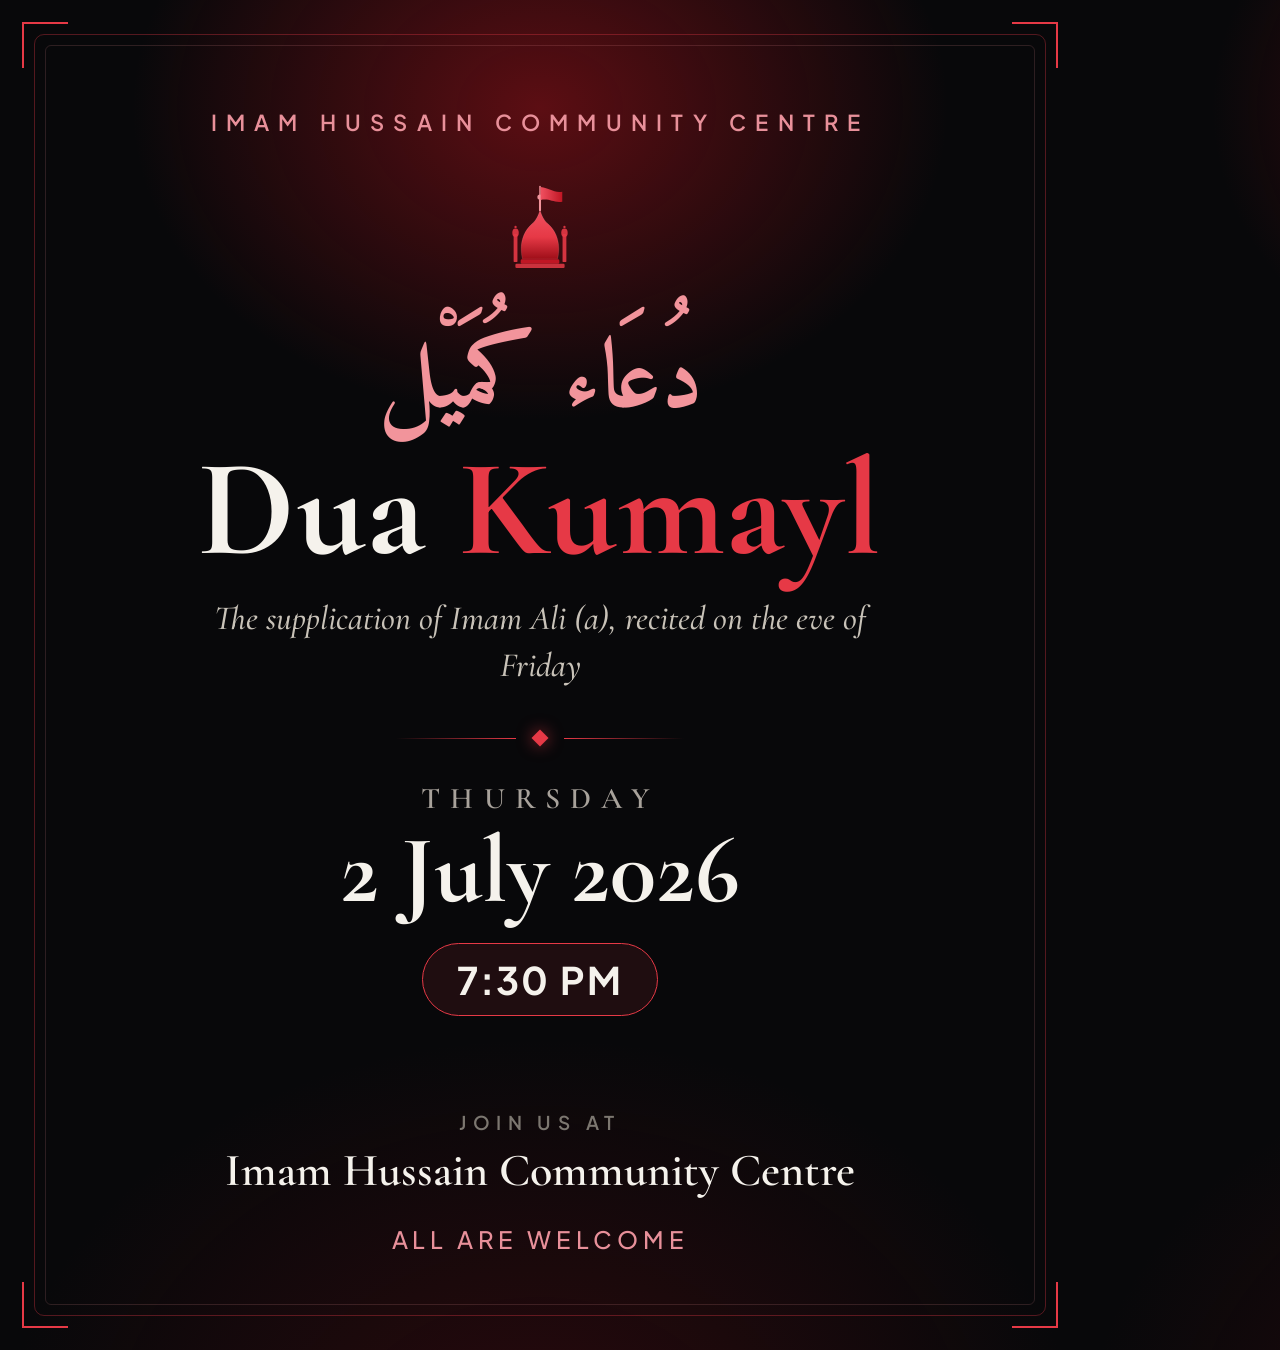
<file: posters/poster_kumayl.html>
<!doctype html>
<html lang="en"><head><meta charset="utf-8">
<link rel="preconnect" href="https://fonts.googleapis.com">
<link rel="preconnect" href="https://fonts.gstatic.com" crossorigin>
<link href="https://fonts.googleapis.com/css2?family=Amiri:wght@400;700&family=Cormorant+Garamond:ital,wght@0,500;0,600;0,700;1,500&family=Plus+Jakarta+Sans:wght@400;500;600;700&display=swap" rel="stylesheet">
<style>
  * { margin:0; padding:0; box-sizing:border-box; }
  html,body { width:1080px; height:1350px; }
  body {
    font-family:'Plus Jakarta Sans',sans-serif;
    background:
      radial-gradient(680px 520px at 50% 8%, rgba(160,18,26,0.55), transparent 60%),
      radial-gradient(900px 700px at 50% 108%, rgba(120,12,18,0.30), transparent 60%),
      #08080A;
    color:#F5F2EC; width:1080px; height:1350px; position:relative; overflow:hidden;
  }
  /* ornamental frame */
  .frame { position:absolute; inset:34px; border:1.5px solid rgba(230,57,70,0.34); border-radius:10px; }
  .frame::before { content:""; position:absolute; inset:10px; border:1px solid rgba(242,148,155,0.16); border-radius:6px; }
  .corner { position:absolute; width:46px; height:46px; border:2px solid #E63946; }
  .c-tl{ top:22px; left:22px; border-right:0; border-bottom:0; }
  .c-tr{ top:22px; right:22px; border-left:0; border-bottom:0; }
  .c-bl{ bottom:22px; left:22px; border-right:0; border-top:0; }
  .c-br{ bottom:22px; right:22px; border-left:0; border-top:0; }

  .wrap { position:absolute; inset:0; display:flex; flex-direction:column; align-items:center;
          text-align:center; padding:108px 90px 96px; }

  .eyebrow { font-size:22px; font-weight:600; letter-spacing:.42em; text-transform:uppercase;
             color:#E8909A; }

  .dome { width:150px; height:150px; margin:30px 0 8px; }

  .ar { font-family:'Amiri',serif; direction:rtl; font-weight:700; font-size:96px; line-height:1.1;
        color:#F2949B; margin-top:6px; }
  .title { font-family:'Cormorant Garamond',serif; font-weight:700; font-size:138px; line-height:0.98;
           letter-spacing:1px; margin-top:6px; }
  .title b { color:#E63946; }
  .subtitle { font-family:'Cormorant Garamond',serif; font-style:italic; font-weight:500; font-size:34px;
              color:#C8C2B8; margin-top:18px; max-width:720px; line-height:1.4; }

  .orn { display:flex; align-items:center; gap:18px; margin:42px 0 36px; color:#E63946; }
  .orn .ln { width:120px; height:1px; background:linear-gradient(90deg,transparent,#E63946); }
  .orn .ln.r { background:linear-gradient(270deg,transparent,#E63946); }
  .orn .dia { width:12px; height:12px; background:#E63946; transform:rotate(45deg);
              box-shadow:0 0 16px rgba(230,57,70,.7); }

  .when-day { font-family:'Cormorant Garamond',serif; font-weight:600; font-size:30px;
              letter-spacing:.34em; text-transform:uppercase; color:#A8A29B; }
  .when-date { font-family:'Cormorant Garamond',serif; font-weight:700; font-size:96px; line-height:1.04;
               margin-top:4px; }
  .when-time { display:inline-block; margin-top:22px; padding:12px 34px; border:1.5px solid #E63946;
               border-radius:999px; font-size:38px; font-weight:700; letter-spacing:.06em;
               color:#F5F2EC; background:rgba(230,57,70,0.10); }

  .spacer { flex:1; }

  .venue-label { font-size:19px; font-weight:600; letter-spacing:.34em; text-transform:uppercase;
                 color:#7C7770; }
  .venue { font-family:'Cormorant Garamond',serif; font-weight:600; font-size:46px; margin-top:8px;
           color:#F5F2EC; }
  .welcome { margin-top:26px; font-size:24px; font-weight:500; letter-spacing:.2em; text-transform:uppercase;
             color:#E8909A; }
</style></head>
<body>
  <div class="frame"></div>
  <div class="corner c-tl"></div><div class="corner c-tr"></div>
  <div class="corner c-bl"></div><div class="corner c-br"></div>

  <div class="wrap">
    <div class="eyebrow">Imam Hussain Community Centre</div>

    <svg class="dome" viewBox="0 0 512 512" xmlns="http://www.w3.org/2000/svg">
      <defs>
        <linearGradient id="d" x1="0" y1="0" x2="0" y2="1">
          <stop offset="0%" stop-color="#F05060"/><stop offset="55%" stop-color="#E63946"/><stop offset="100%" stop-color="#9E0E18"/>
        </linearGradient>
        <linearGradient id="fl" x1="0" y1="0" x2="1" y2="0">
          <stop offset="0%" stop-color="#F05060"/><stop offset="100%" stop-color="#C01624"/>
        </linearGradient>
      </defs>
      <g fill="#E63946" fill-opacity="0.9">
        <rect x="166" y="232" width="13" height="96" rx="3"/><ellipse cx="172.5" cy="228" rx="11" ry="15"/><circle cx="172.5" cy="208" r="4"/>
        <rect x="333" y="232" width="13" height="96" rx="3"/><ellipse cx="339.5" cy="228" rx="11" ry="15"/><circle cx="339.5" cy="208" r="4"/>
      </g>
      <path d="M196 318 C 184 268 198 226 226 200 C 246 182 250 168 256 150 C 262 168 266 182 286 200 C 314 226 328 268 316 318 Z" fill="url(#d)" stroke="#FCE9EC" stroke-opacity="0.18" stroke-width="2"/>
      <rect x="252.5" y="112" width="7" height="42" rx="3" fill="#F2949B"/><circle cx="256" cy="106" r="9" fill="#F2949B"/>
      <path d="M256 70 L256 106" stroke="#F2949B" stroke-width="5" stroke-linecap="round"/>
      <path d="M258 72 C 290 76 300 92 332 88 L 332 122 C 300 126 290 110 258 116 Z" fill="url(#fl)"/>
      <rect x="190" y="318" width="132" height="16" rx="5" fill="#C01624"/>
      <rect x="172" y="334" width="168" height="14" rx="4" fill="#E63946" fill-opacity="0.85"/>
    </svg>

    <div class="ar">دُعَاء كُمَيْل</div>
    <div class="title">Dua <b>Kumayl</b></div>
    <div class="subtitle">The supplication of Imam Ali (a), recited on the eve of Friday</div>

    <div class="orn"><span class="ln"></span><span class="dia"></span><span class="ln r"></span></div>

    <div class="when-day">Thursday</div>
    <div class="when-date">2 July 2026</div>
    <div class="when-time">7:30 PM</div>

    <div class="spacer"></div>

    <div class="venue-label">Join us at</div>
    <div class="venue">Imam Hussain Community Centre</div>
    <div class="welcome">All are welcome</div>
  </div>
</body></html>
</file>
<file: css/styles.css>
/* =====================================================================
   IMAM HUSSAIN COMMUNITY APP — DESIGN SYSTEM  (black · red · white)
   ===================================================================== */

:root {
  /* Brand — Hussaini red on black */
  --red:        #B5121B;   /* deep crimson  */
  --red-bright: #E63946;   /* highlight red */
  --red-deep:   #7A0C12;   /* shadow red    */
  --red-soft:   rgba(230,57,70,0.13);
  --red-line:   rgba(230,57,70,0.38);

  /* Neutrals (charcoal → black) */
  --green-900: #08080A;   /* legacy aliases kept for view code */
  --green-800: #0D0D10;
  --green-700: #151519;
  --green-600: #1B1B20;
  --green-500: #232329;

  /* Accent aliases (existing markup references --gold*) → now red */
  --gold:      #E63946;
  --gold-soft: #F2949B;
  --gold-dim:  rgba(230,57,70,0.13);

  /* Surfaces */
  --bg:        #08080A;
  --surface:   rgba(255,255,255,0.035);
  --surface-2: rgba(255,255,255,0.065);
  --border:    rgba(230,57,70,0.18);
  --border-2:  rgba(255,255,255,0.07);

  /* Text */
  --text:      #F5F2EC;
  --text-dim:  #A8A29B;
  --text-faint:#6E6A64;

  /* Type */
  --font-body:    'Plus Jakarta Sans', -apple-system, BlinkMacSystemFont, 'Segoe UI', Roboto, sans-serif;
  --font-display: 'Cormorant Garamond', Georgia, 'Times New Roman', serif;
  --font-ar:      'Amiri', 'Scheherazade New', 'Traditional Arabic', serif;

  /* System */
  --radius:    18px;
  --radius-sm: 12px;
  --shadow:    0 16px 50px rgba(0,0,0,0.6);
  --nav-h:     66px;
  --maxw:      460px;
  --ease:      cubic-bezier(.4,0,.2,1);

  --safe-top:    env(safe-area-inset-top, 0px);
  --safe-bottom: env(safe-area-inset-bottom, 0px);
}

* { margin: 0; padding: 0; box-sizing: border-box; -webkit-tap-highlight-color: transparent; }
html, body { height: 100%; }

/* App icons are all stroke-based; default to outline so they never fill black.
   Specific rules (.navbtn svg, .tile .ico svg, .pill svg…) override the size. */
svg { fill: none; stroke: currentColor; stroke-width: 1.8; width: 18px; height: 18px; }

body {
  font-family: var(--font-body);
  background:
    radial-gradient(1100px 540px at 50% -8%, rgba(150,16,24,0.42), transparent 62%),
    radial-gradient(900px 600px at 50% 120%, rgba(120,12,18,0.18), transparent 60%),
    var(--bg);
  background-attachment: fixed;
  color: var(--text);
  -webkit-user-select: none; user-select: none;
  overscroll-behavior-y: none;
  line-height: 1.5;
  letter-spacing: .1px;
}

#app {
  max-width: var(--maxw);
  margin: 0 auto;
  min-height: 100vh;
  position: relative;
  display: flex;
  flex-direction: column;
}

/* ---- App bar ------------------------------------------------------- */
.appbar {
  position: sticky; top: 0; z-index: 30;
  padding: calc(var(--safe-top) + 14px) 18px 12px;
  display: flex; align-items: center; gap: 12px;
  background: linear-gradient(180deg, rgba(8,8,10,0.96), rgba(8,8,10,0.72) 70%, transparent);
  backdrop-filter: blur(16px); -webkit-backdrop-filter: blur(16px);
}
.appbar .title {
  font-family: var(--font-display);
  font-size: 1.5rem; font-weight: 700; letter-spacing: .3px;
}
.appbar .back {
  width: 38px; height: 38px; border-radius: 50%;
  display: grid; place-items: center;
  background: var(--surface); border: 1px solid var(--border-2);
  color: var(--red-bright); font-size: 1.2rem; cursor: pointer;
}
.appbar .back[hidden] { display: none; }
.appbar .spacer { flex: 1; }
[hidden] { display: none !important; }

/* ---- View container ------------------------------------------------ */
#view {
  flex: 1;
  padding: 6px 16px calc(var(--nav-h) + var(--safe-bottom) + 26px);
  animation: viewIn .3s var(--ease);
}
@keyframes viewIn { from { opacity: 0; transform: translateY(10px); } to { opacity: 1; transform: none; } }

/* ---- Bottom navigation -------------------------------------------- */
.navbar {
  position: fixed; left: 0; right: 0; bottom: 0; z-index: 40;
  max-width: var(--maxw); margin: 0 auto;
  height: calc(var(--nav-h) + var(--safe-bottom));
  padding-bottom: var(--safe-bottom);
  display: grid; grid-template-columns: repeat(5, 1fr);
  background: rgba(10,10,12,0.94);
  backdrop-filter: blur(20px); -webkit-backdrop-filter: blur(20px);
  border-top: 1px solid var(--border);
}
.navbtn {
  background: none; border: none; cursor: pointer; position: relative;
  display: flex; flex-direction: column; align-items: center; justify-content: center;
  gap: 4px; color: var(--text-faint); font-size: .65rem; font-weight: 600;
  letter-spacing: .02em; transition: color .2s var(--ease);
}
.navbtn svg { width: 23px; height: 23px; stroke: currentColor; fill: none; stroke-width: 1.8; }
.navbtn.active { color: var(--red-bright); }
.navbtn.active::before {
  content: ""; position: absolute; top: 0; width: 26px; height: 3px; border-radius: 0 0 4px 4px;
  background: var(--red-bright); box-shadow: 0 0 12px var(--red-bright);
}
.navbtn.active svg { filter: drop-shadow(0 2px 9px rgba(230,57,70,.5)); }

/* ---- Cards & primitives ------------------------------------------- */
.card {
  background: var(--surface);
  border: 1px solid var(--border-2);
  border-radius: var(--radius);
  padding: 18px;
}
.card.gold {
  border-color: var(--border);
  background:
    linear-gradient(155deg, rgba(230,57,70,0.10), rgba(255,255,255,0.02) 55%),
    var(--surface);
}

.section-title {
  font-size: .72rem; font-weight: 700; letter-spacing: .2em; text-transform: uppercase;
  color: var(--red-bright); margin: 26px 4px 12px;
  display: flex; align-items: center; gap: 10px;
}
.section-title::after { content:""; flex:1; height:1px; background: linear-gradient(90deg,var(--red-line),transparent); }

.muted { color: var(--text-dim); }
.faint { color: var(--text-faint); }
.center { text-align: center; }

.pill {
  display: inline-flex; align-items: center; gap: 6px;
  background: var(--red-soft); color: var(--gold-soft);
  border: 1px solid var(--border);
  padding: 5px 13px; border-radius: 999px; font-size: .76rem; font-weight: 600;
}
.pill svg { width: 14px; height: 14px; stroke: currentColor; fill: none; stroke-width: 1.8; flex: 0 0 auto; }

.btn {
  display: inline-flex; align-items: center; justify-content: center; gap: 8px;
  background: linear-gradient(160deg, var(--red-bright), var(--red));
  color: #fff;
  border: none; border-radius: 13px; padding: 14px 18px;
  font-size: .95rem; font-weight: 700; cursor: pointer;
  box-shadow: 0 8px 22px rgba(181,18,27,0.34);
  transition: transform .12s var(--ease), filter .2s;
}
.btn:active { transform: scale(.97); }
.btn.ghost { background: transparent; color: var(--red-bright); border: 1.5px solid var(--red-line); box-shadow: none; }
.btn.block { width: 100%; }

/* ---- Feature tiles ------------------------------------------------- */
.tile-grid { display: grid; grid-template-columns: 1fr 1fr; gap: 12px; }
.tile {
  background: var(--surface); border: 1px solid var(--border-2);
  border-radius: var(--radius); padding: 18px 16px; cursor: pointer;
  display: flex; flex-direction: column; gap: 10px;
  transition: transform .15s var(--ease), border-color .2s, background .2s;
}
.tile:active { transform: scale(.97); }
.tile .ico { width: 44px; height: 44px; border-radius: 12px; display: grid; place-items: center;
  background: var(--red-soft); color: var(--red-bright); }
.tile .ico svg { width: 24px; height: 24px; stroke: currentColor; fill: none; stroke-width: 1.8; }
.tile .t-name { font-weight: 700; font-size: 1rem; }
.tile .t-desc { font-size: .78rem; color: var(--text-dim); }

/* ---- Loading / empty ---------------------------------------------- */
.spinner {
  width: 32px; height: 32px; margin: 44px auto; border-radius: 50%;
  border: 3px solid var(--border-2); border-top-color: var(--red-bright);
  animation: spin 1s linear infinite;
}
@keyframes spin { to { transform: rotate(360deg); } }
.empty { text-align: center; color: var(--text-dim); padding: 50px 20px; }
.empty .em-ico { font-size: 2.4rem; margin-bottom: 10px; opacity: .55; }

/* ---- Utilities ----------------------------------------------------- */
.row { display: flex; align-items: center; gap: 12px; }
.between { justify-content: space-between; }
.stack { display: flex; flex-direction: column; gap: 12px; }
.mt8{margin-top:8px}.mt16{margin-top:16px}.mt24{margin-top:24px}
.divider { height: 1px; background: var(--border-2); margin: 16px 0; }

.ar { font-family: var(--font-ar); direction: rtl; line-height: 2; }

::-webkit-scrollbar { width: 0; height: 0; }
</file>
